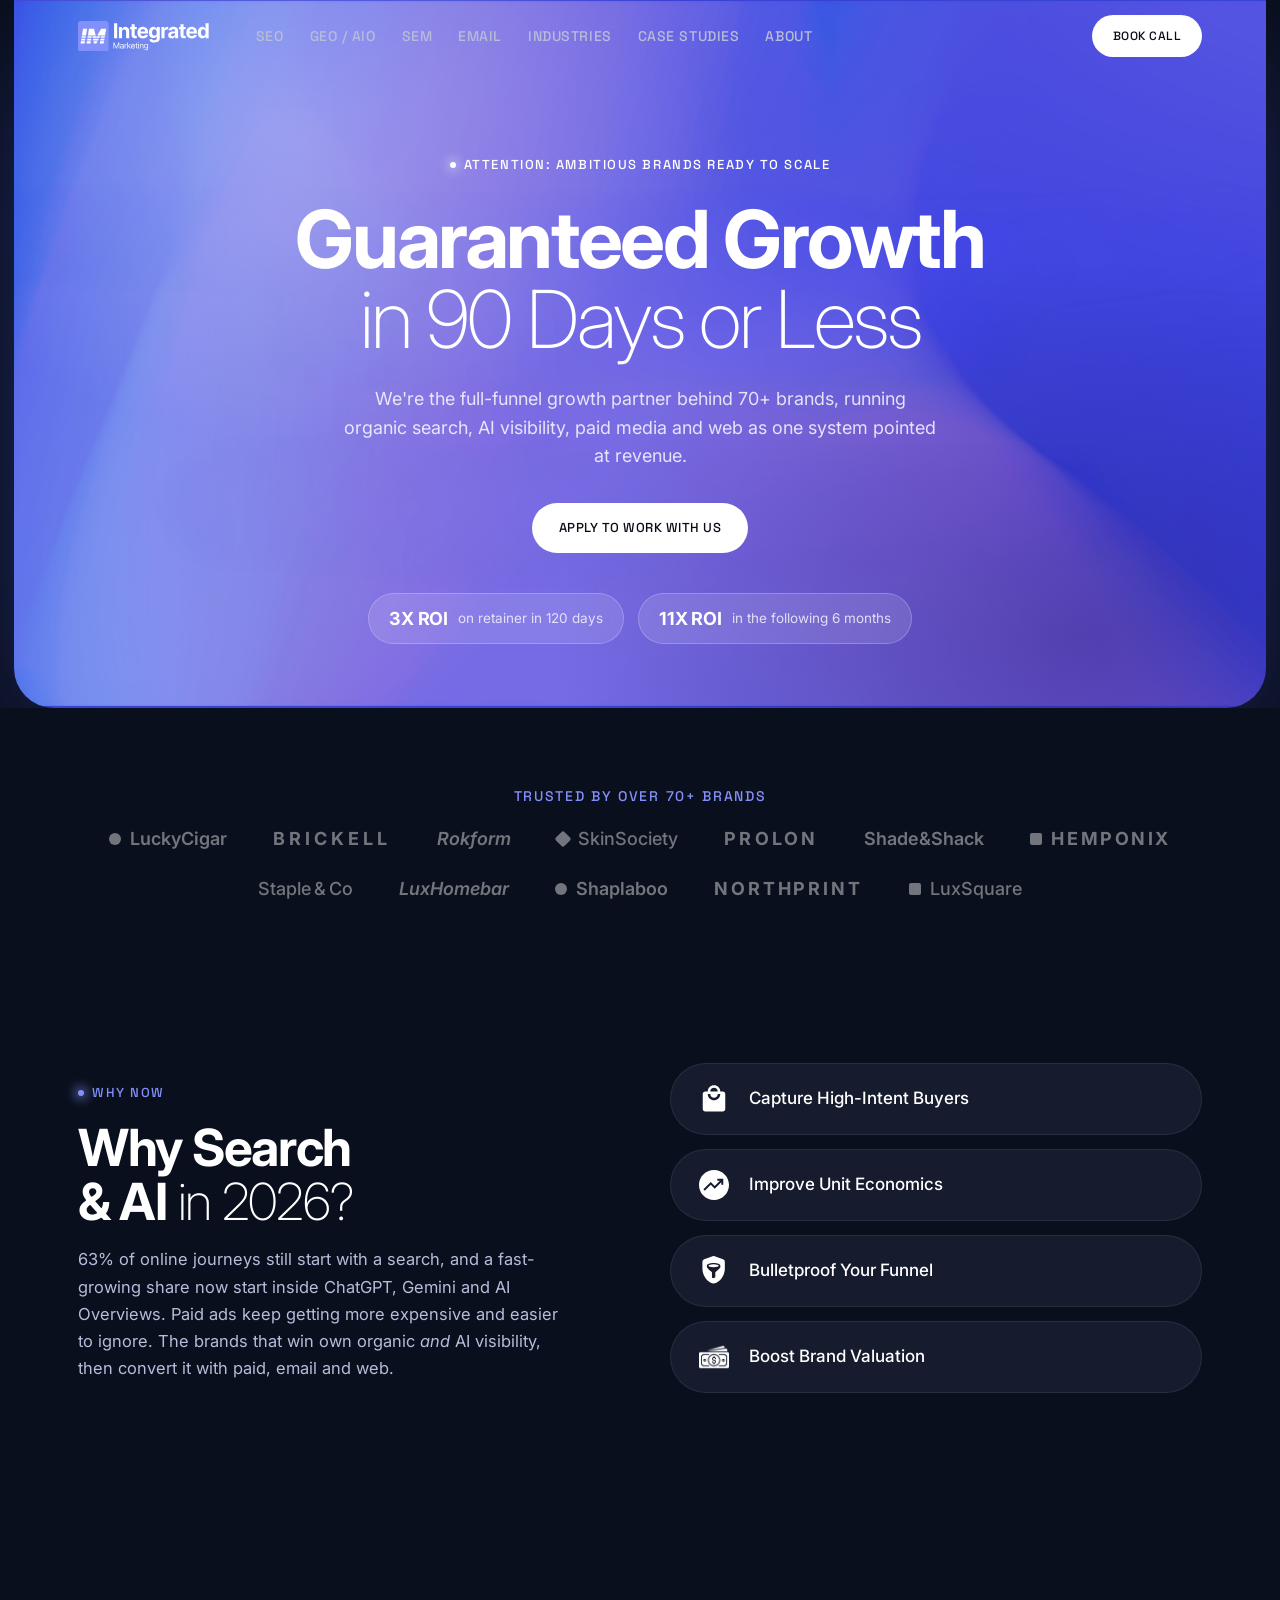
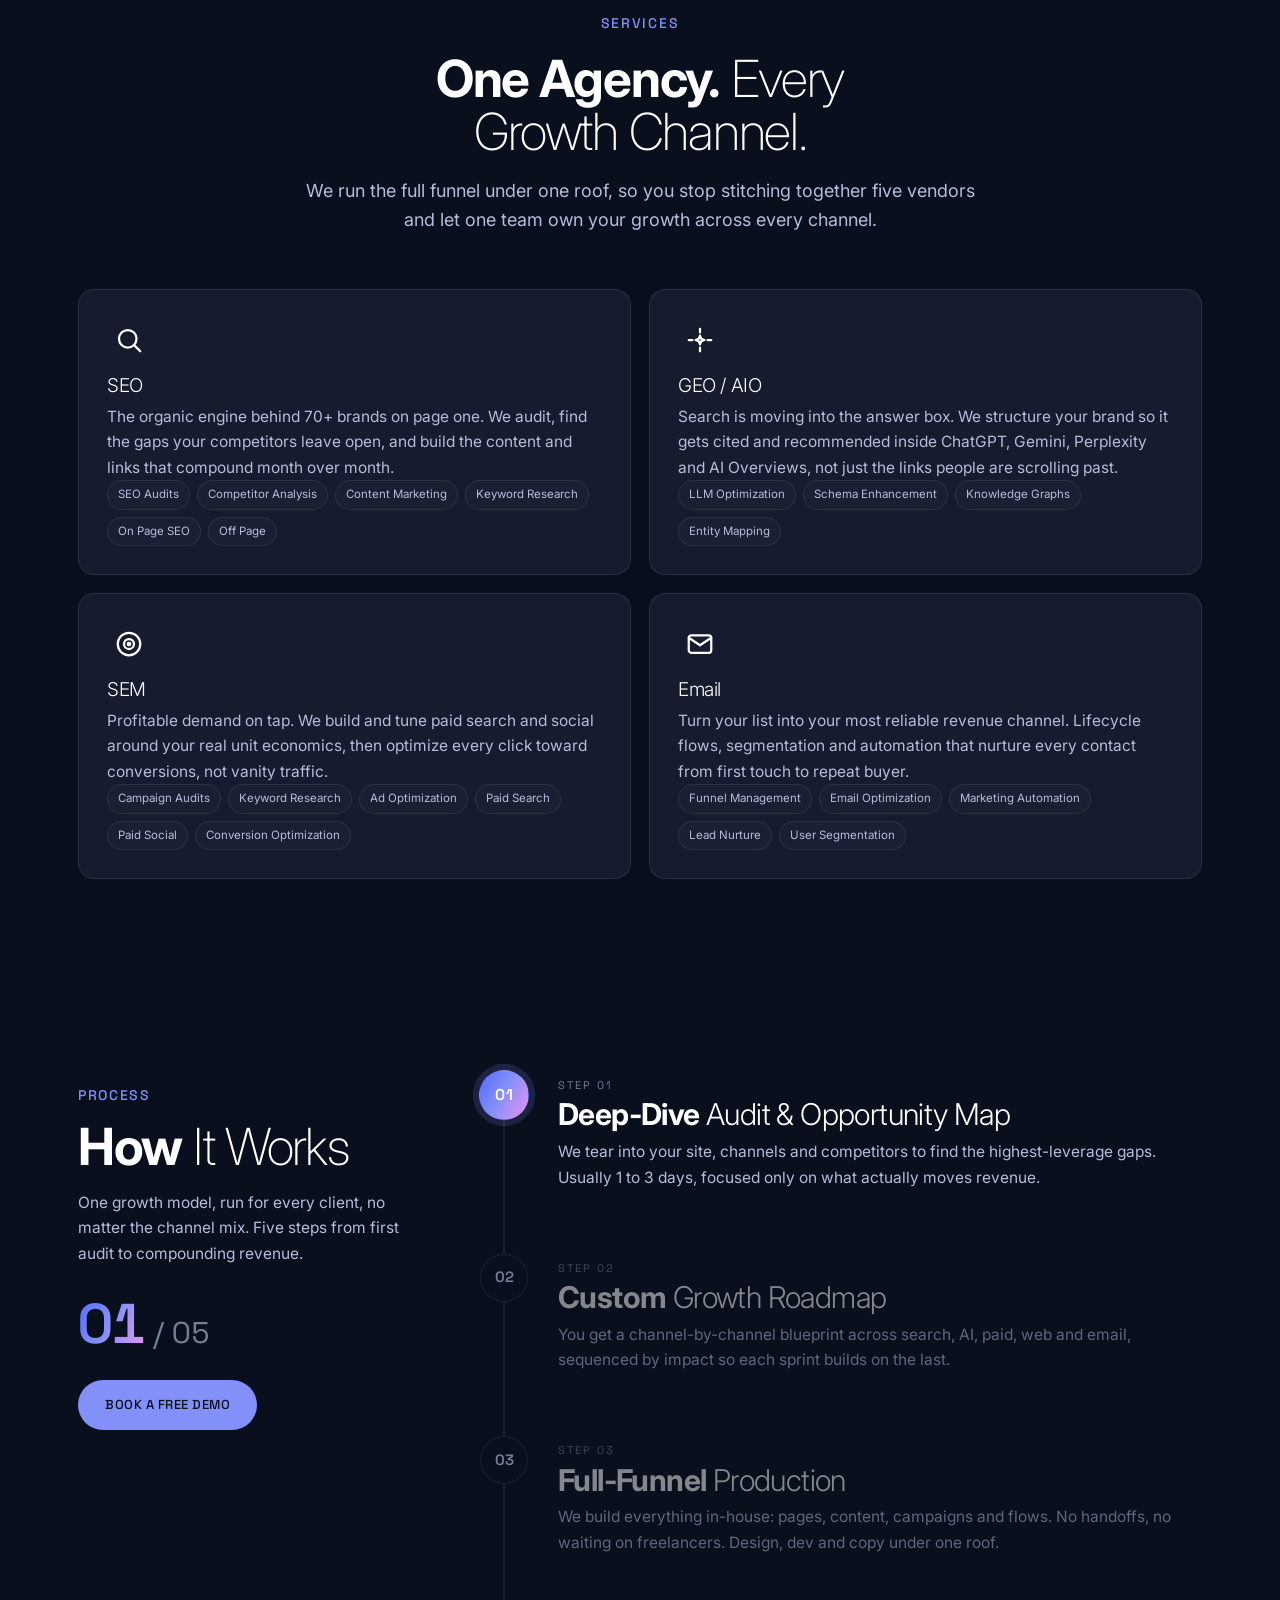
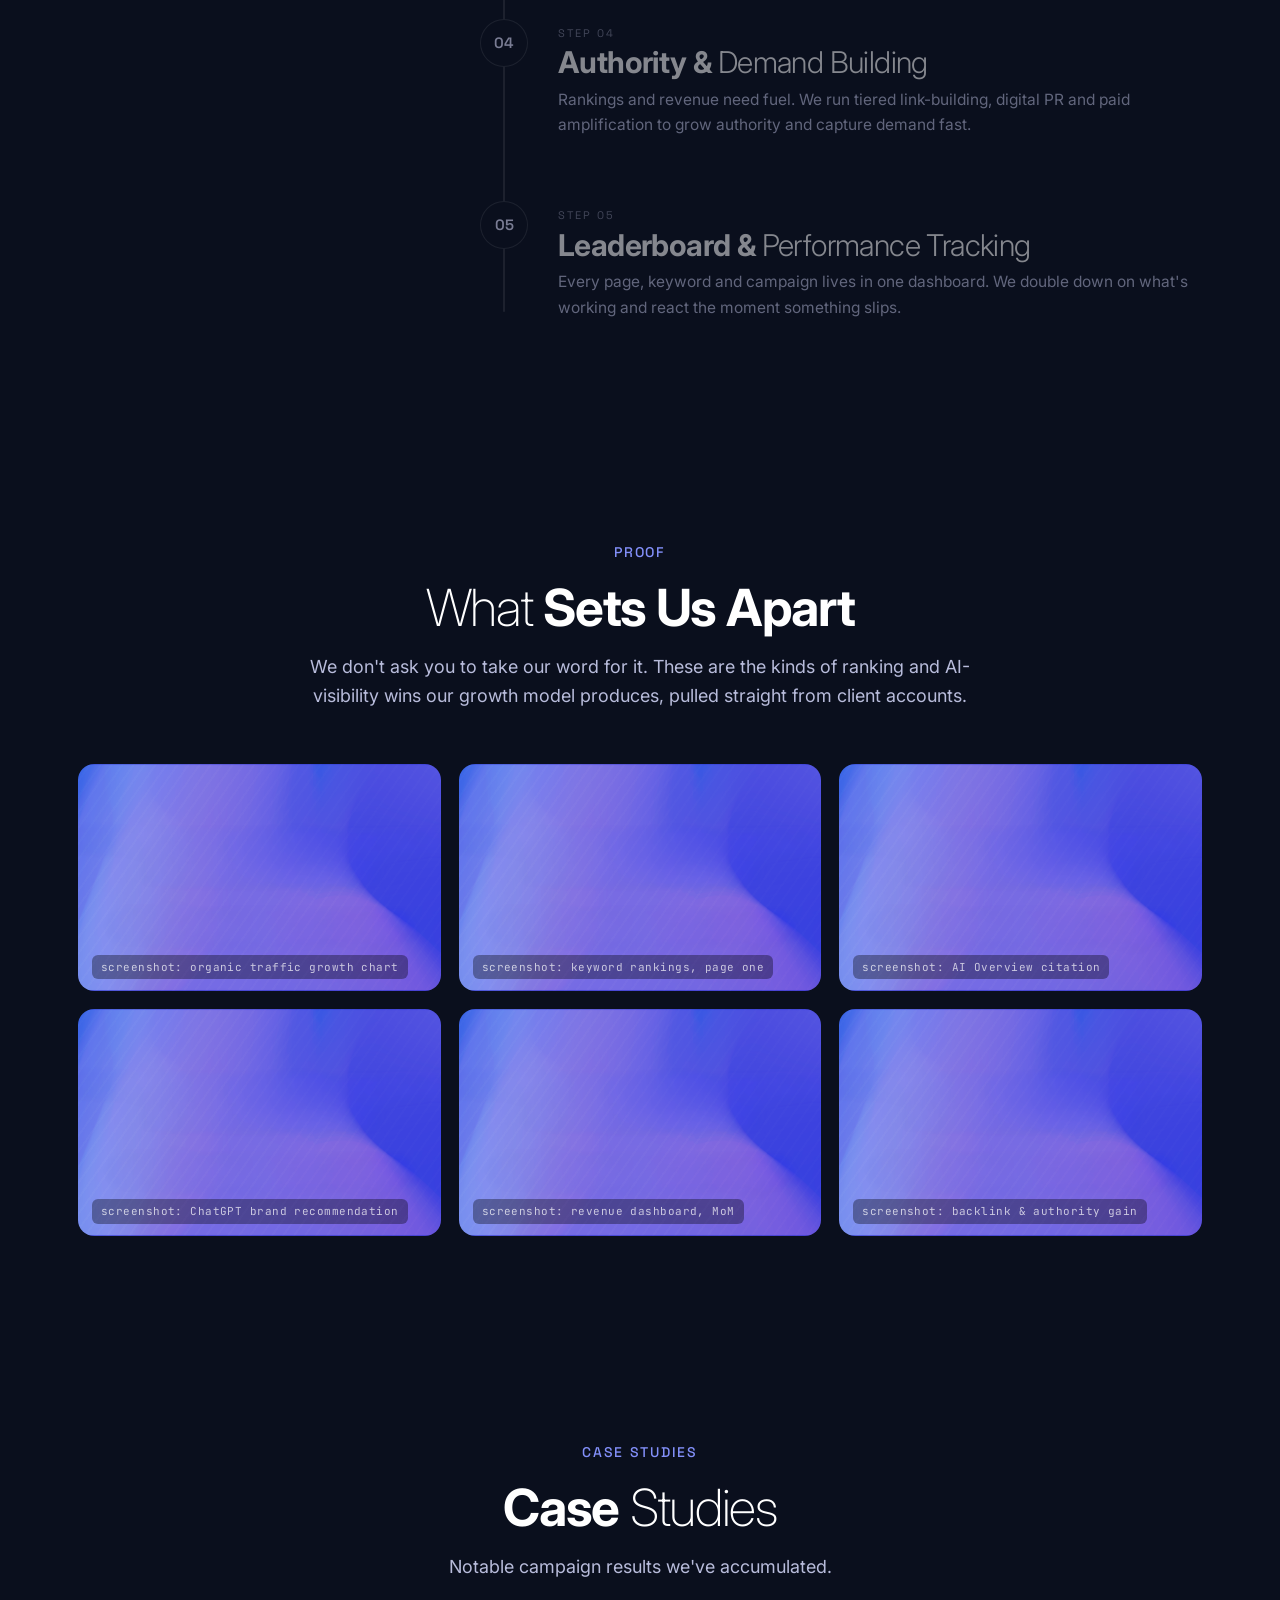
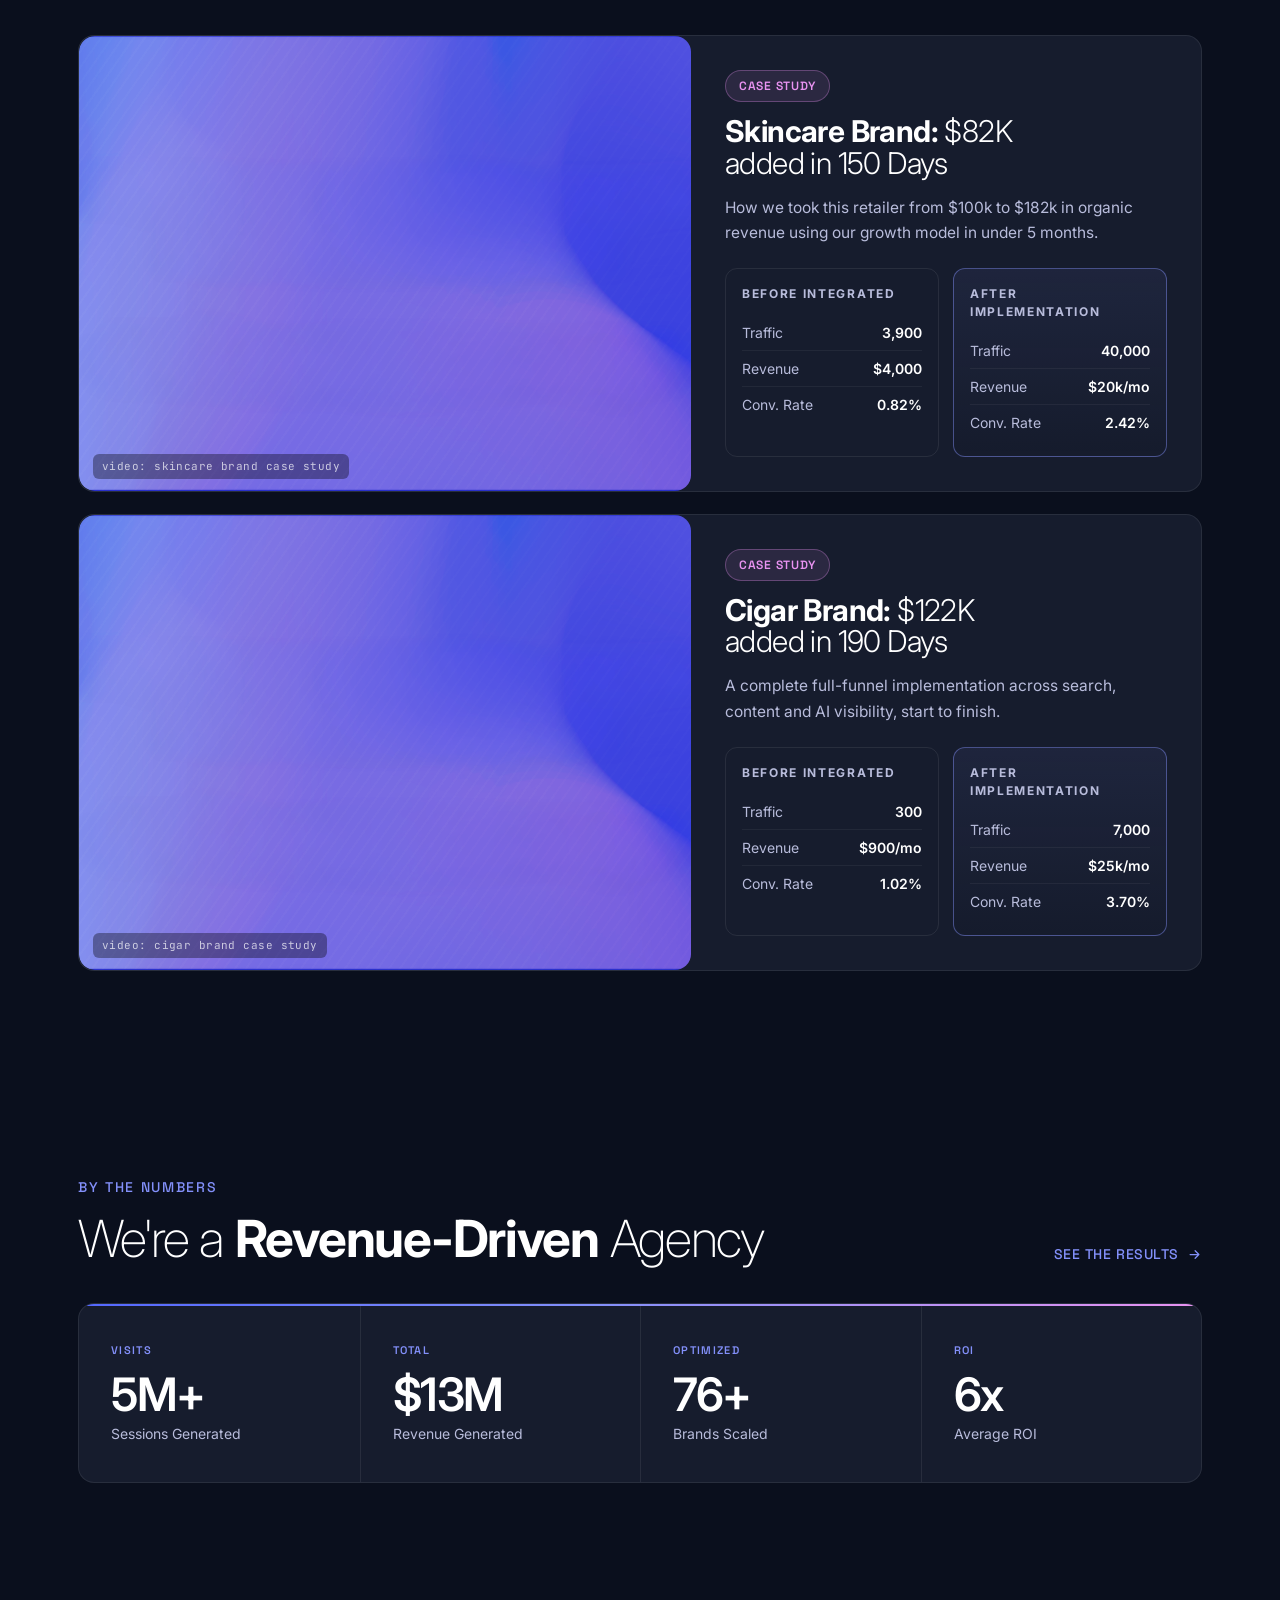
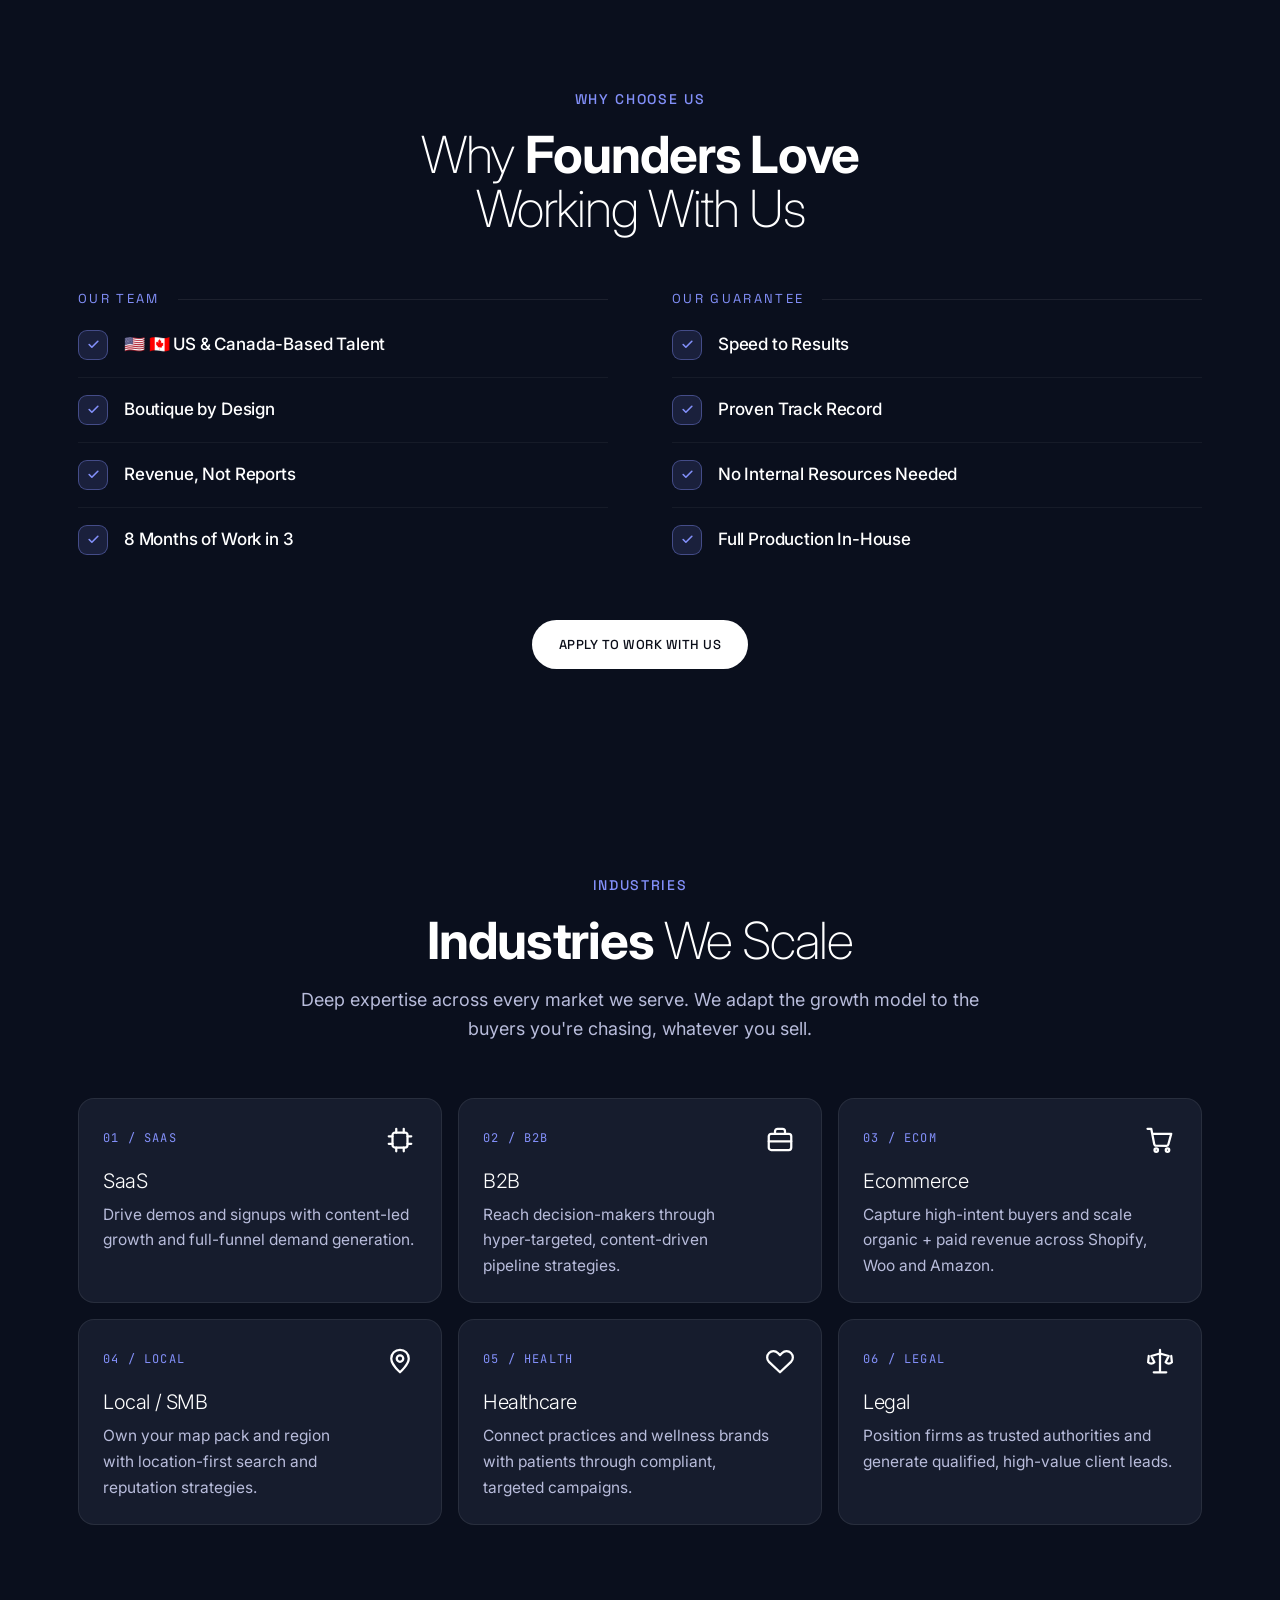
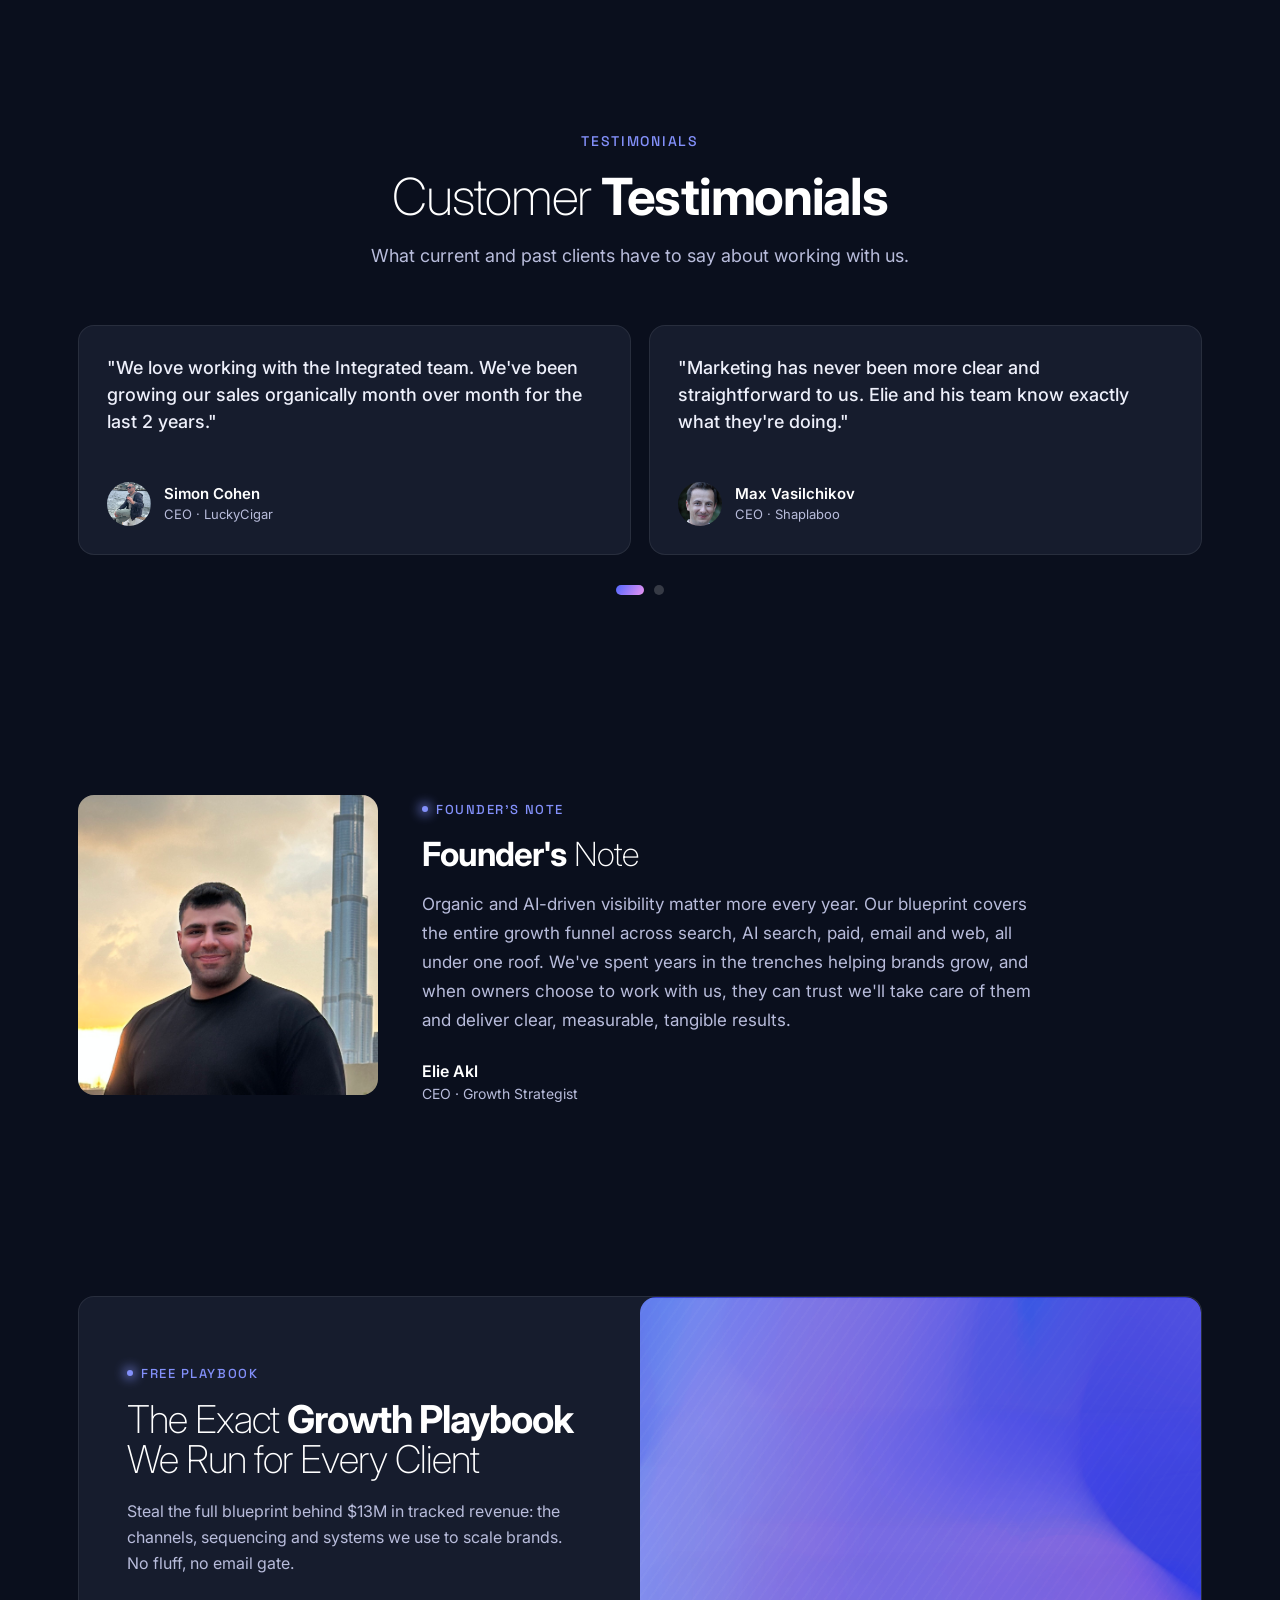
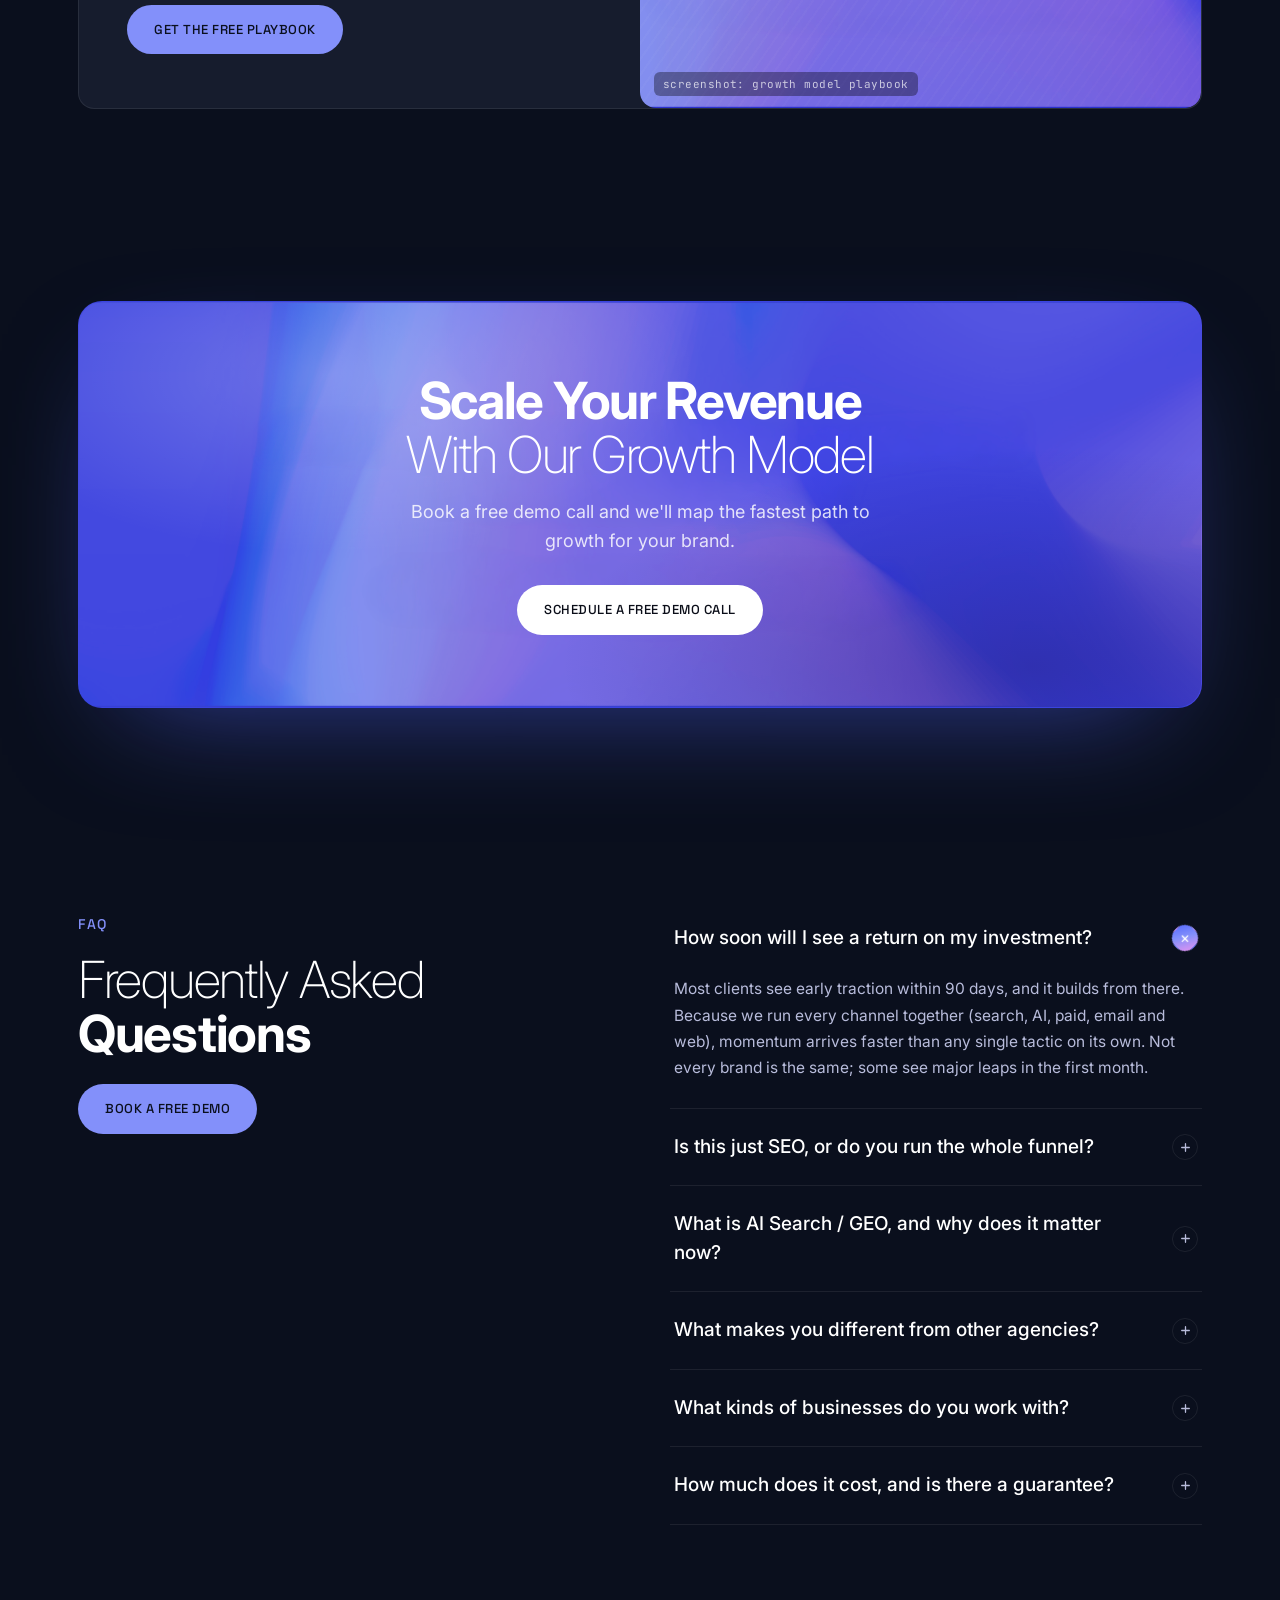
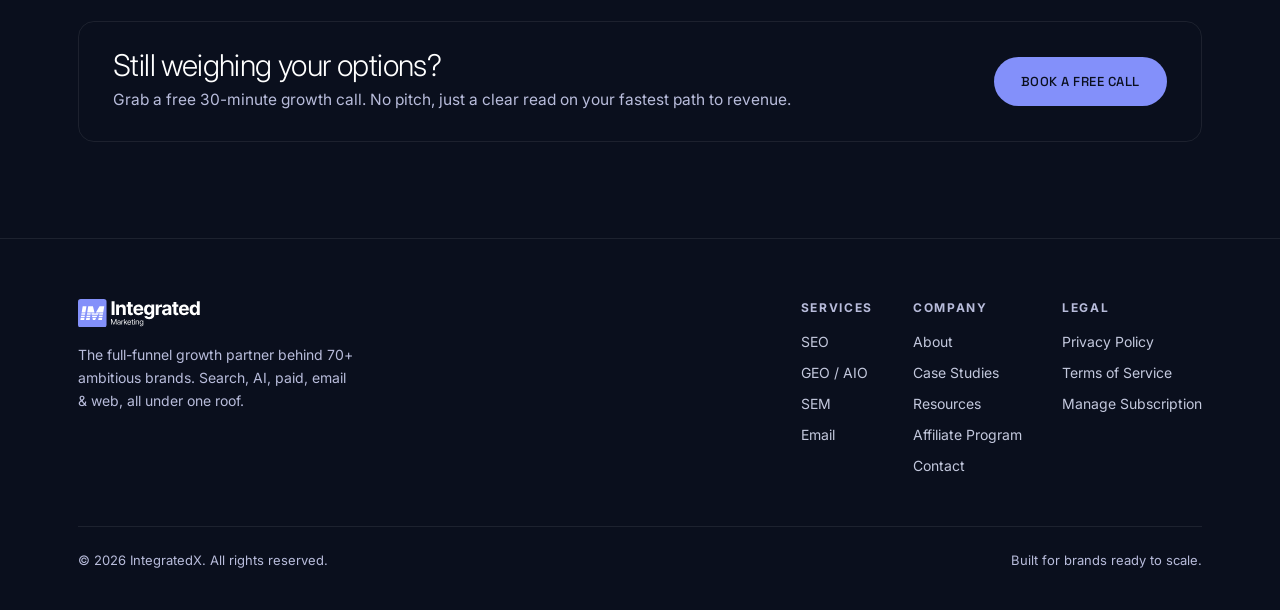
<file: index.html>
<!DOCTYPE html>
<html lang="en">
<head>
  <meta charset="UTF-8">
  <meta name="viewport" content="width=device-width, initial-scale=1">
  <title>IntegratedX | Full-Funnel Growth Agency</title>
  <meta name="description" content="The full-funnel growth partner behind 70+ brands. SEO, AI search, paid media and web as one system pointed at revenue. Guaranteed results in 90 days.">
  <link rel="preconnect" href="https://fonts.googleapis.com">
  <link rel="preconnect" href="https://fonts.gstatic.com" crossorigin>
  <link href="https://fonts.googleapis.com/css2?family=Inter:wght@200;300;400;500;600;700&family=Space+Grotesk:wght@400;500;600&family=JetBrains+Mono:wght@400;500&display=swap" rel="stylesheet">
  <link rel="stylesheet" href="styles.css">
</head>
<body>

<!-- ===== NAV ===== -->
<nav class="nav" id="site-nav">
  <div class="wrap nav-inner">
    <a class="brand" href="#top">
      <img src="assets/logo.svg" alt="IntegratedX" style="height:30px;width:auto">
    </a>
    <div class="nav-links">
      <a href="#services">SEO</a>
      <a href="#services">GEO / AIO</a>
      <a href="#services">SEM</a>
      <a href="#services">Email</a>
      <a href="#industries">Industries</a>
      <a href="#cases">Case Studies</a>
      <a href="#founder">About</a>
    </div>
    <div class="nav-cta">
      <a class="btn btn-white btn-sm" href="#cta">Book Call</a>
    </div>
  </div>
</nav>

<!-- ===== HERO ===== -->
<header class="hero" id="top">
  <div class="hero-banner">
    <div class="hero-banner-glow"></div>
    <div class="wrap center hero-content">
      <div class="eyebrow on-grad" style="justify-content:center;margin-bottom:24px">
        <span class="dot"></span>ATTENTION: AMBITIOUS BRANDS READY TO SCALE
      </div>
      <h1 class="h-display" style="max-width:880px;margin:0 auto 26px">
        <b>Guaranteed Growth</b> in 90 Days or Less
      </h1>
      <p class="lead on-grad" style="max-width:600px;margin:0 auto 32px">
        We're the full-funnel growth partner behind 70+ brands, running organic search, AI visibility, paid media and web as one system pointed at revenue.
      </p>
      <div style="display:flex;gap:14px;justify-content:center;flex-wrap:wrap">
        <a class="btn btn-white" href="#cta">Apply To Work With Us</a>
      </div>
      <div class="roi-row">
        <div class="roi-item">
          <span class="roi-big">3X ROI</span>
          <span class="roi-small">on retainer in 120 days</span>
        </div>
        <div class="roi-item">
          <span class="roi-big">11X ROI</span>
          <span class="roi-small">in the following 6 months</span>
        </div>
      </div>
    </div>
  </div>
</header>

<!-- ===== LOGOS ===== -->
<section class="section tight">
  <div class="wrap">
    <p class="kicker">Trusted by over 70+ brands</p>
    <div class="logos">
      <div class="logo-ph" style="font-weight:600"><span class="lmark circle"></span>LuckyCigar</div>
      <div class="logo-ph" style="font-weight:700;letter-spacing:.22em">BRICKELL</div>
      <div class="logo-ph" style="font-weight:600;font-style:italic">Rokform</div>
      <div class="logo-ph" style="font-weight:500"><span class="lmark diamond"></span>SkinSociety</div>
      <div class="logo-ph" style="font-weight:700;letter-spacing:.18em">PROLON</div>
      <div class="logo-ph" style="font-weight:600">Shade&amp;Shack</div>
      <div class="logo-ph" style="font-weight:700;letter-spacing:.14em"><span class="lmark square"></span>HEMPONIX</div>
      <div class="logo-ph" style="font-weight:500">Staple&thinsp;&amp;&thinsp;Co</div>
      <div class="logo-ph" style="font-weight:600;font-style:italic">LuxHomebar</div>
      <div class="logo-ph" style="font-weight:600"><span class="lmark circle"></span>Shaplaboo</div>
      <div class="logo-ph" style="font-weight:700;letter-spacing:.16em">NORTHPRINT</div>
      <div class="logo-ph" style="font-weight:500"><span class="lmark square"></span>LuxSquare</div>
    </div>
  </div>
</section>

<!-- ===== WHY SEARCH & AI 2026 ===== -->
<section class="section">
  <div class="wrap two-col">
    <div>
      <p class="eyebrow" style="margin-bottom:18px"><span class="dot"></span>Why now</p>
      <h2 class="h2"><b>Why Search &amp; AI</b> in 2026?</h2>
      <p class="body" style="margin-top:18px;max-width:480px;font-size:16.5px">
        63% of online journeys still start with a search, and a fast-growing share now start inside ChatGPT, Gemini and AI Overviews. Paid ads keep getting more expensive and easier to ignore. The brands that win own organic <em>and</em> AI visibility, then convert it with paid, email and web.
      </p>
    </div>
    <div>
      <div class="feat-row">
        <div class="feat-ic"><img src="assets/ic-shopping.svg" alt=""></div>
        <span>Capture High-Intent Buyers</span>
      </div>
      <div class="feat-row">
        <div class="feat-ic"><img src="assets/ic-boost.svg" alt=""></div>
        <span>Improve Unit Economics</span>
      </div>
      <div class="feat-row">
        <div class="feat-ic"><img src="assets/ic-funnel.svg" alt=""></div>
        <span>Bulletproof Your Funnel</span>
      </div>
      <div class="feat-row">
        <div class="feat-ic"><img src="assets/ic-money.png" alt=""></div>
        <span>Boost Brand Valuation</span>
      </div>
    </div>
  </div>
</section>

<!-- ===== SERVICES ===== -->
<section class="section" id="services">
  <div class="wrap">
    <div class="sec-head">
      <p class="kicker">Services</p>
      <h2 class="h2"><b>One Agency.</b> Every Growth Channel.</h2>
      <p class="lead">We run the full funnel under one roof, so you stop stitching together five vendors and let one team own your growth across every channel.</p>
    </div>
    <div class="svc-grid cols-2">

      <div class="card hov svc-card">
        <div class="svc-icon">
          <svg viewBox="0 0 24 24" fill="none" stroke="currentColor" stroke-width="1.8" stroke-linecap="round" stroke-linejoin="round">
            <circle cx="11" cy="11" r="7"/><path d="m21 21-4.3-4.3"/>
          </svg>
        </div>
        <div class="svc-body">
          <h3>SEO</h3>
          <p class="body" style="margin:8px 0 0">The organic engine behind 70+ brands on page one. We audit, find the gaps your competitors leave open, and build the content and links that compound month over month.</p>
          <div class="tags">
            <span class="tag">SEO Audits</span>
            <span class="tag">Competitor Analysis</span>
            <span class="tag">Content Marketing</span>
            <span class="tag">Keyword Research</span>
            <span class="tag">On Page SEO</span>
            <span class="tag">Off Page</span>
          </div>
        </div>
      </div>

      <div class="card hov svc-card">
        <div class="svc-icon">
          <svg viewBox="0 0 24 24" fill="none" stroke="currentColor" stroke-width="1.8" stroke-linecap="round" stroke-linejoin="round">
            <path d="M12 3v3M12 18v3M3 12h3M18 12h3"/>
            <path d="M12 8.5 13 11l2.5 1-2.5 1-1 2.5-1-2.5L8.5 12 11 11z"/>
          </svg>
        </div>
        <div class="svc-body">
          <h3>GEO / AIO</h3>
          <p class="body" style="margin:8px 0 0">Search is moving into the answer box. We structure your brand so it gets cited and recommended inside ChatGPT, Gemini, Perplexity and AI Overviews, not just the links people are scrolling past.</p>
          <div class="tags">
            <span class="tag">LLM Optimization</span>
            <span class="tag">Schema Enhancement</span>
            <span class="tag">Knowledge Graphs</span>
            <span class="tag">Entity Mapping</span>
          </div>
        </div>
      </div>

      <div class="card hov svc-card">
        <div class="svc-icon">
          <svg viewBox="0 0 24 24" fill="none" stroke="currentColor" stroke-width="1.8" stroke-linecap="round" stroke-linejoin="round">
            <circle cx="12" cy="12" r="9"/><circle cx="12" cy="12" r="4"/><circle cx="12" cy="12" r="1"/>
          </svg>
        </div>
        <div class="svc-body">
          <h3>SEM</h3>
          <p class="body" style="margin:8px 0 0">Profitable demand on tap. We build and tune paid search and social around your real unit economics, then optimize every click toward conversions, not vanity traffic.</p>
          <div class="tags">
            <span class="tag">Campaign Audits</span>
            <span class="tag">Keyword Research</span>
            <span class="tag">Ad Optimization</span>
            <span class="tag">Paid Search</span>
            <span class="tag">Paid Social</span>
            <span class="tag">Conversion Optimization</span>
          </div>
        </div>
      </div>

      <div class="card hov svc-card">
        <div class="svc-icon">
          <svg viewBox="0 0 24 24" fill="none" stroke="currentColor" stroke-width="1.8" stroke-linecap="round" stroke-linejoin="round">
            <rect x="3" y="5" width="18" height="14" rx="2"/><path d="m3 7 9 6 9-6"/>
          </svg>
        </div>
        <div class="svc-body">
          <h3>Email</h3>
          <p class="body" style="margin:8px 0 0">Turn your list into your most reliable revenue channel. Lifecycle flows, segmentation and automation that nurture every contact from first touch to repeat buyer.</p>
          <div class="tags">
            <span class="tag">Funnel Management</span>
            <span class="tag">Email Optimization</span>
            <span class="tag">Marketing Automation</span>
            <span class="tag">Lead Nurture</span>
            <span class="tag">User Segmentation</span>
          </div>
        </div>
      </div>

    </div>
  </div>
</section>

<!-- ===== HOW IT WORKS ===== -->
<section class="section hiw" id="how">
  <div class="wrap hiw-layout">
    <div class="hiw-head">
      <p class="kicker" style="text-align:left;margin-bottom:14px">Process</p>
      <h2 class="h2"><b>How</b> It Works</h2>
      <p class="body" style="margin-top:16px;max-width:340px">One growth model, run for every client, no matter the channel mix. Five steps from first audit to compounding revenue.</p>
      <div class="hiw-counter">
        <span class="hiw-counter-now" id="hiw-counter-now">01</span>
        <span class="hiw-counter-sep">/</span>
        <span class="hiw-counter-tot">05</span>
      </div>
      <a class="btn btn-grad" href="#cta" style="margin-top:28px">Book a Free Demo</a>
    </div>
    <div class="hiw-timeline" id="hiw-timeline">
      <div class="hiw-rail"><div class="hiw-rail-fill" id="hiw-rail-fill"></div></div>

      <div class="hiw-step">
        <div class="hiw-node">01</div>
        <div class="hiw-step-body">
          <span class="step-tag">Step 01</span>
          <h3 class="h3"><b>Deep-Dive</b> Audit &amp; Opportunity Map</h3>
          <p class="body" style="margin-top:8px">We tear into your site, channels and competitors to find the highest-leverage gaps. Usually 1 to 3 days, focused only on what actually moves revenue.</p>
        </div>
      </div>

      <div class="hiw-step">
        <div class="hiw-node">02</div>
        <div class="hiw-step-body">
          <span class="step-tag">Step 02</span>
          <h3 class="h3"><b>Custom</b> Growth Roadmap</h3>
          <p class="body" style="margin-top:8px">You get a channel-by-channel blueprint across search, AI, paid, web and email, sequenced by impact so each sprint builds on the last.</p>
        </div>
      </div>

      <div class="hiw-step">
        <div class="hiw-node">03</div>
        <div class="hiw-step-body">
          <span class="step-tag">Step 03</span>
          <h3 class="h3"><b>Full-Funnel</b> Production</h3>
          <p class="body" style="margin-top:8px">We build everything in-house: pages, content, campaigns and flows. No handoffs, no waiting on freelancers. Design, dev and copy under one roof.</p>
        </div>
      </div>

      <div class="hiw-step">
        <div class="hiw-node">04</div>
        <div class="hiw-step-body">
          <span class="step-tag">Step 04</span>
          <h3 class="h3"><b>Authority &amp;</b> Demand Building</h3>
          <p class="body" style="margin-top:8px">Rankings and revenue need fuel. We run tiered link-building, digital PR and paid amplification to grow authority and capture demand fast.</p>
        </div>
      </div>

      <div class="hiw-step">
        <div class="hiw-node">05</div>
        <div class="hiw-step-body">
          <span class="step-tag">Step 05</span>
          <h3 class="h3"><b>Leaderboard &amp;</b> Performance Tracking</h3>
          <p class="body" style="margin-top:8px">Every page, keyword and campaign lives in one dashboard. We double down on what's working and react the moment something slips.</p>
        </div>
      </div>

    </div>
  </div>
</section>

<!-- ===== RESULTS GALLERY ===== -->
<section class="section" id="proof">
  <div class="wrap">
    <div class="sec-head">
      <p class="kicker">Proof</p>
      <h2 class="h2">What <b>Sets Us Apart</b></h2>
      <p class="lead">We don't ask you to take our word for it. These are the kinds of ranking and AI-visibility wins our growth model produces, pulled straight from client accounts.</p>
    </div>
    <div class="proof-grid">
      <div class="mesh proof-tile"><span class="ph-label">screenshot: organic traffic growth chart</span></div>
      <div class="mesh proof-tile"><span class="ph-label">screenshot: keyword rankings, page one</span></div>
      <div class="mesh proof-tile"><span class="ph-label">screenshot: AI Overview citation</span></div>
      <div class="mesh proof-tile"><span class="ph-label">screenshot: ChatGPT brand recommendation</span></div>
      <div class="mesh proof-tile"><span class="ph-label">screenshot: revenue dashboard, MoM</span></div>
      <div class="mesh proof-tile"><span class="ph-label">screenshot: backlink &amp; authority gain</span></div>
    </div>
  </div>
</section>

<!-- ===== CASE STUDIES ===== -->
<section class="section" id="cases">
  <div class="wrap">
    <div class="sec-head">
      <p class="kicker">Case Studies</p>
      <h2 class="h2"><b>Case</b> Studies</h2>
      <p class="lead">Notable campaign results we've accumulated.</p>
    </div>
    <div style="display:flex;flex-direction:column;gap:22px">

      <div class="card cs-card">
        <div class="mesh cs-media"><span class="ph-label">video: skincare brand case study</span></div>
        <div class="cs-body">
          <span class="pill ghost">Case Study</span>
          <h3 class="h3" style="margin:14px 0 8px"><b>Skincare Brand:</b> $82K added in 150 Days</h3>
          <p class="body">How we took this retailer from $100k to $182k in organic revenue using our growth model in under 5 months.</p>
          <div class="cs-compare">
            <div class="cs-col">
              <h5>Before Integrated</h5>
              <div class="cs-stat"><span class="muted">Traffic</span><b>3,900</b></div>
              <div class="cs-stat"><span class="muted">Revenue</span><b>$4,000</b></div>
              <div class="cs-stat"><span class="muted">Conv. Rate</span><b>0.82%</b></div>
            </div>
            <div class="cs-col after">
              <h5>After Implementation</h5>
              <div class="cs-stat"><span class="muted">Traffic</span><b>40,000</b></div>
              <div class="cs-stat"><span class="muted">Revenue</span><b>$20k/mo</b></div>
              <div class="cs-stat"><span class="muted">Conv. Rate</span><b>2.42%</b></div>
            </div>
          </div>
        </div>
      </div>

      <div class="card cs-card">
        <div class="mesh cs-media"><span class="ph-label">video: cigar brand case study</span></div>
        <div class="cs-body">
          <span class="pill ghost">Case Study</span>
          <h3 class="h3" style="margin:14px 0 8px"><b>Cigar Brand:</b> $122K added in 190 Days</h3>
          <p class="body">A complete full-funnel implementation across search, content and AI visibility, start to finish.</p>
          <div class="cs-compare">
            <div class="cs-col">
              <h5>Before Integrated</h5>
              <div class="cs-stat"><span class="muted">Traffic</span><b>300</b></div>
              <div class="cs-stat"><span class="muted">Revenue</span><b>$900/mo</b></div>
              <div class="cs-stat"><span class="muted">Conv. Rate</span><b>1.02%</b></div>
            </div>
            <div class="cs-col after">
              <h5>After Implementation</h5>
              <div class="cs-stat"><span class="muted">Traffic</span><b>7,000</b></div>
              <div class="cs-stat"><span class="muted">Revenue</span><b>$25k/mo</b></div>
              <div class="cs-stat"><span class="muted">Conv. Rate</span><b>3.70%</b></div>
            </div>
          </div>
        </div>
      </div>

    </div>
  </div>
</section>

<!-- ===== STATS ===== -->
<section class="section stats-sec">
  <div class="wrap">
    <div class="stats-head">
      <div>
        <p class="kicker" style="text-align:left;margin-bottom:14px">By the numbers</p>
        <h2 class="h2">We're a <b>Revenue-Driven</b> Agency</h2>
      </div>
      <a class="stats-link" href="#cases">
        See the results
        <svg width="15" height="15" viewBox="0 0 24 24" fill="none" stroke="currentColor" stroke-width="2" stroke-linecap="round" stroke-linejoin="round"><path d="M5 12h14M13 6l6 6-6 6"/></svg>
      </a>
    </div>
    <div class="stat-band">
      <div class="stat-cell">
        <span class="stat-tag">Visits</span>
        <div class="num">5M+</div>
        <div class="lbl">Sessions Generated</div>
      </div>
      <div class="stat-cell">
        <span class="stat-tag">Total</span>
        <div class="num">$13M</div>
        <div class="lbl">Revenue Generated</div>
      </div>
      <div class="stat-cell">
        <span class="stat-tag">Optimized</span>
        <div class="num">76+</div>
        <div class="lbl">Brands Scaled</div>
      </div>
      <div class="stat-cell">
        <span class="stat-tag">ROI</span>
        <div class="num">6x</div>
        <div class="lbl">Average ROI</div>
      </div>
    </div>
  </div>
</section>

<!-- ===== WHY FOUNDERS LOVE US ===== -->
<section class="section">
  <div class="wrap">
    <div class="sec-head">
      <p class="kicker">Why choose us</p>
      <h2 class="h2">Why <b>Founders Love</b> Working With Us</h2>
    </div>
    <div class="love-checklist">
      <div class="love-col">
        <div class="love-colhead">
          <span class="love-label">Our Team</span>
          <span class="love-line"></span>
        </div>
        <ul class="love-ul">
          <li>
            <span class="love-check">
              <svg width="13" height="13" viewBox="0 0 24 24" fill="none" stroke="currentColor" stroke-width="3" stroke-linecap="round" stroke-linejoin="round"><path d="M20 6 9 17l-5-5"/></svg>
            </span>
            <span><b>&#127482;&#127480; &#127464;&#127462; US &amp; Canada-Based Talent</b></span>
          </li>
          <li>
            <span class="love-check">
              <svg width="13" height="13" viewBox="0 0 24 24" fill="none" stroke="currentColor" stroke-width="3" stroke-linecap="round" stroke-linejoin="round"><path d="M20 6 9 17l-5-5"/></svg>
            </span>
            <span><b>Boutique by Design</b></span>
          </li>
          <li>
            <span class="love-check">
              <svg width="13" height="13" viewBox="0 0 24 24" fill="none" stroke="currentColor" stroke-width="3" stroke-linecap="round" stroke-linejoin="round"><path d="M20 6 9 17l-5-5"/></svg>
            </span>
            <span><b>Revenue, Not Reports</b></span>
          </li>
          <li>
            <span class="love-check">
              <svg width="13" height="13" viewBox="0 0 24 24" fill="none" stroke="currentColor" stroke-width="3" stroke-linecap="round" stroke-linejoin="round"><path d="M20 6 9 17l-5-5"/></svg>
            </span>
            <span><b>8 Months of Work in 3</b></span>
          </li>
        </ul>
      </div>
      <div class="love-col">
        <div class="love-colhead">
          <span class="love-label">Our Guarantee</span>
          <span class="love-line"></span>
        </div>
        <ul class="love-ul">
          <li>
            <span class="love-check">
              <svg width="13" height="13" viewBox="0 0 24 24" fill="none" stroke="currentColor" stroke-width="3" stroke-linecap="round" stroke-linejoin="round"><path d="M20 6 9 17l-5-5"/></svg>
            </span>
            <span><b>Speed to Results</b></span>
          </li>
          <li>
            <span class="love-check">
              <svg width="13" height="13" viewBox="0 0 24 24" fill="none" stroke="currentColor" stroke-width="3" stroke-linecap="round" stroke-linejoin="round"><path d="M20 6 9 17l-5-5"/></svg>
            </span>
            <span><b>Proven Track Record</b></span>
          </li>
          <li>
            <span class="love-check">
              <svg width="13" height="13" viewBox="0 0 24 24" fill="none" stroke="currentColor" stroke-width="3" stroke-linecap="round" stroke-linejoin="round"><path d="M20 6 9 17l-5-5"/></svg>
            </span>
            <span><b>No Internal Resources Needed</b></span>
          </li>
          <li>
            <span class="love-check">
              <svg width="13" height="13" viewBox="0 0 24 24" fill="none" stroke="currentColor" stroke-width="3" stroke-linecap="round" stroke-linejoin="round"><path d="M20 6 9 17l-5-5"/></svg>
            </span>
            <span><b>Full Production In-House</b></span>
          </li>
        </ul>
      </div>
    </div>
    <div class="center" style="margin-top:48px">
      <a class="btn btn-white" href="#cta">Apply To Work With Us</a>
    </div>
  </div>
</section>

<!-- ===== INDUSTRIES ===== -->
<section class="section" id="industries">
  <div class="wrap">
    <div class="sec-head">
      <p class="kicker">Industries</p>
      <h2 class="h2"><b>Industries</b> We Scale</h2>
      <p class="lead">Deep expertise across every market we serve. We adapt the growth model to the buyers you're chasing, whatever you sell.</p>
    </div>
    <div class="ind-grid">

      <div class="card hov ind-card">
        <div class="ind-top">
          <span class="ind-ic">01 / SAAS</span>
          <span class="ind-glyph">
            <svg viewBox="0 0 24 24" fill="none" stroke="currentColor" stroke-width="1.8" stroke-linecap="round" stroke-linejoin="round">
              <rect x="6" y="6" width="12" height="12" rx="2"/>
              <path d="M9 3v3M15 3v3M9 18v3M15 18v3M3 9h3M3 15h3M18 9h3M18 15h3"/>
            </svg>
          </span>
        </div>
        <h3>SaaS</h3>
        <p class="body">Drive demos and signups with content-led growth and full-funnel demand generation.</p>
      </div>

      <div class="card hov ind-card">
        <div class="ind-top">
          <span class="ind-ic">02 / B2B</span>
          <span class="ind-glyph">
            <svg viewBox="0 0 24 24" fill="none" stroke="currentColor" stroke-width="1.8" stroke-linecap="round" stroke-linejoin="round">
              <rect x="3" y="7" width="18" height="13" rx="2"/>
              <path d="M8 7V5a2 2 0 0 1 2-2h4a2 2 0 0 1 2 2v2M3 13h18"/>
            </svg>
          </span>
        </div>
        <h3>B2B</h3>
        <p class="body">Reach decision-makers through hyper-targeted, content-driven pipeline strategies.</p>
      </div>

      <div class="card hov ind-card">
        <div class="ind-top">
          <span class="ind-ic">03 / ECOM</span>
          <span class="ind-glyph">
            <svg viewBox="0 0 24 24" fill="none" stroke="currentColor" stroke-width="1.8" stroke-linecap="round" stroke-linejoin="round">
              <circle cx="9" cy="20" r="1.4"/><circle cx="18" cy="20" r="1.4"/>
              <path d="M2 3h3l2.4 12.4a1.5 1.5 0 0 0 1.5 1.2h8.3a1.5 1.5 0 0 0 1.5-1.2L21 7H6"/>
            </svg>
          </span>
        </div>
        <h3>Ecommerce</h3>
        <p class="body">Capture high-intent buyers and scale organic + paid revenue across Shopify, Woo and Amazon.</p>
      </div>

      <div class="card hov ind-card">
        <div class="ind-top">
          <span class="ind-ic">04 / LOCAL</span>
          <span class="ind-glyph">
            <svg viewBox="0 0 24 24" fill="none" stroke="currentColor" stroke-width="1.8" stroke-linecap="round" stroke-linejoin="round">
              <path d="M12 21s7-6.2 7-11a7 7 0 1 0-14 0c0 4.8 7 11 7 11z"/>
              <circle cx="12" cy="10" r="2.6"/>
            </svg>
          </span>
        </div>
        <h3>Local / SMB</h3>
        <p class="body">Own your map pack and region with location-first search and reputation strategies.</p>
      </div>

      <div class="card hov ind-card">
        <div class="ind-top">
          <span class="ind-ic">05 / HEALTH</span>
          <span class="ind-glyph">
            <svg viewBox="0 0 24 24" fill="none" stroke="currentColor" stroke-width="1.8" stroke-linecap="round" stroke-linejoin="round">
              <path d="M20.8 5.6a5 5 0 0 0-7.1 0L12 7.3l-1.7-1.7a5 5 0 1 0-7.1 7.1L12 21l8.8-8.3a5 5 0 0 0 0-7.1z"/>
            </svg>
          </span>
        </div>
        <h3>Healthcare</h3>
        <p class="body">Connect practices and wellness brands with patients through compliant, targeted campaigns.</p>
      </div>

      <div class="card hov ind-card">
        <div class="ind-top">
          <span class="ind-ic">06 / LEGAL</span>
          <span class="ind-glyph">
            <svg viewBox="0 0 24 24" fill="none" stroke="currentColor" stroke-width="1.8" stroke-linecap="round" stroke-linejoin="round">
              <path d="M12 3v18M7 21h10M12 6l7 2-2.5 5a3.5 3.5 0 0 0 5 0L21 8M12 6 5 8l2.5 5a3.5 3.5 0 0 1-5 0L3 8"/>
            </svg>
          </span>
        </div>
        <h3>Legal</h3>
        <p class="body">Position firms as trusted authorities and generate qualified, high-value client leads.</p>
      </div>

    </div>
  </div>
</section>

<!-- ===== TESTIMONIALS ===== -->
<section class="section">
  <div class="wrap">
    <div class="sec-head">
      <p class="kicker">Testimonials</p>
      <h2 class="h2">Customer <b>Testimonials</b></h2>
      <p class="lead">What current and past clients have to say about working with us.</p>
    </div>

    <div class="svc-grid cols-2 testimonials-page">
      <div class="card tcard">
        <q>"We love working with the Integrated team. We've been growing our sales organically month over month for the last 2 years."</q>
        <div class="tperson">
          <div class="tavatar" style="background-image:url('assets/avatar-simon.png');background-size:cover;background-position:center"></div>
          <div><div class="nm">Simon Cohen</div><div class="rl">CEO &middot; LuckyCigar</div></div>
        </div>
      </div>
      <div class="card tcard">
        <q>"Marketing has never been more clear and straightforward to us. Elie and his team know exactly what they're doing."</q>
        <div class="tperson">
          <div class="tavatar" style="background-image:url('assets/avatar-max.png');background-size:cover;background-position:center"></div>
          <div><div class="nm">Max Vasilchikov</div><div class="rl">CEO &middot; Shaplaboo</div></div>
        </div>
      </div>
    </div>

    <div class="svc-grid cols-2 testimonials-page">
      <div class="card tcard">
        <q>"Elie added $85,000 USD to our bottom-line revenue in under 6 months. A no-brainer investment."</q>
        <div class="tperson">
          <div class="tavatar" style="background-image:url('assets/avatar-charles.png');background-size:cover;background-position:center"></div>
          <div><div class="nm">Charles Akl</div><div class="rl">COO &middot; SkinSociety</div></div>
        </div>
      </div>
      <div class="card tcard">
        <q>"We ranked for our most important keywords in under 3 months and generated over $50K from a single SKU."</q>
        <div class="tperson">
          <div class="tavatar" style="background-image:url('assets/avatar-jordan.png');background-size:cover;background-position:center"></div>
          <div><div class="nm">Jordan Dominguez</div><div class="rl">CEO &middot; Luxury Homebar</div></div>
        </div>
      </div>
    </div>

    <div style="display:flex;gap:10px;justify-content:center;margin-top:30px">
      <button class="testimonials-dot" aria-label="page 1"></button>
      <button class="testimonials-dot" aria-label="page 2"></button>
    </div>
  </div>
</section>

<!-- ===== FOUNDER ===== -->
<section class="section" id="founder">
  <div class="wrap founder">
    <div class="founder-img" style="background:#1a2240 url('assets/founder.jpg') center 35%/cover"></div>
    <div>
      <p class="eyebrow" style="margin-bottom:18px"><span class="dot"></span>Founder's note</p>
      <h2 class="h2" style="font-size:clamp(24px,2.6vw,34px);margin-bottom:18px"><b>Founder's</b> Note</h2>
      <p class="body" style="font-size:17px;line-height:1.7;max-width:620px">
        Organic and AI-driven visibility matter more every year. Our blueprint covers the entire growth funnel across search, AI search, paid, email and web, all under one roof. We've spent years in the trenches helping brands grow, and when owners choose to work with us, they can trust we'll take care of them and deliver clear, measurable, tangible results.
      </p>
      <div style="margin-top:24px">
        <div style="font-weight:600;font-size:16px">Elie Akl</div>
        <div class="muted" style="font-size:14px">CEO &middot; Growth Strategist</div>
      </div>
    </div>
  </div>
</section>

<!-- ===== PLAYBOOK ===== -->
<section class="section">
  <div class="wrap">
    <div class="card" style="padding:0;overflow:hidden">
      <div class="playbook-inner" style="display:grid;grid-template-columns:1fr 1fr;gap:0">
        <div style="padding:54px 48px;display:flex;flex-direction:column;justify-content:center">
          <p class="eyebrow" style="margin-bottom:16px"><span class="dot"></span>Free Playbook</p>
          <h2 class="h2" style="font-size:clamp(26px,3vw,40px)">The Exact <b>Growth Playbook</b> We Run for Every Client</h2>
          <p class="body" style="margin:18px 0 28px;font-size:16px;max-width:440px">Steal the full blueprint behind $13M in tracked revenue: the channels, sequencing and systems we use to scale brands. No fluff, no email gate.</p>
          <a class="btn btn-grad" href="#cta" style="align-self:flex-start">Get the Free Playbook</a>
        </div>
        <div class="mesh" style="min-height:320px">
          <span class="ph-label">screenshot: growth model playbook</span>
        </div>
      </div>
    </div>
  </div>
</section>

<!-- ===== BIG CTA ===== -->
<section class="section" id="cta">
  <div class="wrap">
    <div class="bigcta grad">
      <div class="hero-banner-glow"></div>
      <div style="position:relative;z-index:2">
        <h2 class="h2" style="max-width:760px;margin:0 auto 16px"><b>Scale Your Revenue</b> With Our Growth Model</h2>
        <p class="lead on-grad" style="max-width:520px;margin:0 auto 30px">Book a free demo call and we'll map the fastest path to growth for your brand.</p>
        <a class="btn btn-white" href="https://integratedx.co">Schedule a Free Demo Call</a>
      </div>
    </div>
  </div>
</section>

<!-- ===== FAQ ===== -->
<section class="section">
  <div class="wrap two-col" style="align-items:start">
    <div style="position:sticky;top:100px">
      <p class="kicker" style="text-align:left">FAQ</p>
      <h2 class="h2">Frequently Asked <b>Questions</b></h2>
      <a class="btn btn-grad" href="#cta" style="margin-top:24px">Book a Free Demo</a>
    </div>
    <div>

      <div class="faq-item">
        <div class="faq-q">
          <span>How soon will I see a return on my investment?</span>
          <span class="ico">
            <svg width="13" height="13" viewBox="0 0 24 24" fill="none" stroke="currentColor" stroke-width="2.4" stroke-linecap="round"><path d="M12 5v14M5 12h14"/></svg>
          </span>
        </div>
        <div class="faq-a"><p>Most clients see early traction within 90 days, and it builds from there. Because we run every channel together (search, AI, paid, email and web), momentum arrives faster than any single tactic on its own. Not every brand is the same; some see major leaps in the first month.</p></div>
      </div>

      <div class="faq-item">
        <div class="faq-q">
          <span>Is this just SEO, or do you run the whole funnel?</span>
          <span class="ico">
            <svg width="13" height="13" viewBox="0 0 24 24" fill="none" stroke="currentColor" stroke-width="2.4" stroke-linecap="round"><path d="M12 5v14M5 12h14"/></svg>
          </span>
        </div>
        <div class="faq-a"><p>The whole funnel. One team owns SEO, AI search (GEO), paid media, email, content and web for you. That means no stitching together five vendors, and every channel reinforcing the others toward one revenue number.</p></div>
      </div>

      <div class="faq-item">
        <div class="faq-q">
          <span>What is AI Search / GEO, and why does it matter now?</span>
          <span class="ico">
            <svg width="13" height="13" viewBox="0 0 24 24" fill="none" stroke="currentColor" stroke-width="2.4" stroke-linecap="round"><path d="M12 5v14M5 12h14"/></svg>
          </span>
        </div>
        <div class="faq-a"><p>A fast-growing share of buyers now research inside ChatGPT, Gemini, Perplexity and Google's AI Overviews instead of the classic ten blue links. GEO optimizes your brand to be cited and recommended in those answers, so you stay visible as search behavior shifts, not just on the pages people are leaving behind.</p></div>
      </div>

      <div class="faq-item">
        <div class="faq-q">
          <span>What makes you different from other agencies?</span>
          <span class="ico">
            <svg width="13" height="13" viewBox="0 0 24 24" fill="none" stroke="currentColor" stroke-width="2.4" stroke-linecap="round"><path d="M12 5v14M5 12h14"/></svg>
          </span>
        </div>
        <div class="faq-a"><p>We run the entire production cycle in-house: strategy, design, development, copy, on-page, paid and link building across every major channel. That lets us move autonomously and deliver in 2 to 3 months what takes most agencies 6 to 8, with senior operators on every account rather than a junior queue.</p></div>
      </div>

      <div class="faq-item">
        <div class="faq-q">
          <span>What kinds of businesses do you work with?</span>
          <span class="ico">
            <svg width="13" height="13" viewBox="0 0 24 24" fill="none" stroke="currentColor" stroke-width="2.4" stroke-linecap="round"><path d="M12 5v14M5 12h14"/></svg>
          </span>
        </div>
        <div class="faq-a"><p>We run growth across SaaS, B2B, ecommerce, local and more. The growth model is the same; we adapt the channel mix and messaging to the buyers you're chasing, whatever you sell.</p></div>
      </div>

      <div class="faq-item">
        <div class="faq-q">
          <span>How much does it cost, and is there a guarantee?</span>
          <span class="ico">
            <svg width="13" height="13" viewBox="0 0 24 24" fill="none" stroke="currentColor" stroke-width="2.4" stroke-linecap="round"><path d="M12 5v14M5 12h14"/></svg>
          </span>
        </div>
        <div class="faq-a"><p>This is a premium service at a premium price, though you choose your own pace, so book a call to walk through pricing for your goals. And yes: we guarantee results in 120 days. If we don't hit the agreed KPIs, we keep working for free until we deliver.</p></div>
      </div>

    </div>
  </div>
</section>

<!-- ===== SMALL CTA ===== -->
<section class="section" style="padding-top:0">
  <div class="wrap">
    <div class="smallcta">
      <div>
        <h3 class="h3" style="margin:0">Still weighing your options?</h3>
        <p class="body" style="margin:6px 0 0">Grab a free 30-minute growth call. No pitch, just a clear read on your fastest path to revenue.</p>
      </div>
      <a class="btn btn-grad" href="#cta" style="flex-shrink:0">Book a Free Call</a>
    </div>
  </div>
</section>

<!-- ===== FOOTER ===== -->
<footer class="footer">
  <div class="wrap">
    <div class="foot-grid">
      <div style="max-width:280px">
        <a class="brand" href="#top">
          <img src="assets/logo.svg" alt="IntegratedX" style="height:28px;width:auto">
        </a>
        <p class="body" style="margin-top:16px;font-size:14px">The full-funnel growth partner behind 70+ ambitious brands. Search, AI, paid, email &amp; web, all under one roof.</p>
      </div>
      <div class="foot-links">
        <div class="foot-col">
          <h5>Services</h5>
          <a href="#services">SEO</a>
          <a href="#services">GEO / AIO</a>
          <a href="#services">SEM</a>
          <a href="#services">Email</a>
        </div>
        <div class="foot-col">
          <h5>Company</h5>
          <a href="#founder">About</a>
          <a href="#cases">Case Studies</a>
          <a href="#proof">Resources</a>
          <a href="#cta">Affiliate Program</a>
          <a href="#cta">Contact</a>
        </div>
        <div class="foot-col">
          <h5>Legal</h5>
          <a href="#cta">Privacy Policy</a>
          <a href="#cta">Terms of Service</a>
          <a href="#cta">Manage Subscription</a>
        </div>
      </div>
    </div>
    <div style="border-top:1px solid var(--line);margin-top:40px;padding-top:24px;display:flex;justify-content:space-between;flex-wrap:wrap;gap:12px">
      <span class="muted" style="font-size:13px">&copy; 2026 IntegratedX. All rights reserved.</span>
      <span class="muted" style="font-size:13px">Built for brands ready to scale.</span>
    </div>
  </div>
</footer>

<script src="main.js"></script>
</body>
</html>
</file>
<file: styles.css>
/* ===== IntegratedX: dark/blue system ===== */
:root {
  --bg: #0a0f1d;
  --bg-soft: #0c1222;
  --card: #161c2d;
  --card-2: #1b2236;
  --line: rgba(255,255,255,.08);
  --line-soft: rgba(255,255,255,.05);
  --text: #ffffff;
  --muted: #b8bcdb;
  --muted-2: #7a7d94;
  --accent: #8390fa;
  --accent-2: #a98cf7;
  --accent-3: #e993f1;
  --pink: #e993f1;
  --grad: linear-gradient(120deg,#5468ff 0%,#8390fa 46%,#e993f1 100%);
  --grad-soft: linear-gradient(120deg,#8390fa22,#e993f122);
  --radius: 16px;
  --radius-sm: 12px;
  --maxw: 1180px;
}

*, *::before, *::after { box-sizing: border-box; }
html, body { margin: 0; padding: 0; }
body {
  background: var(--bg);
  color: var(--text);
  font-family: "Inter", system-ui, sans-serif;
  font-weight: 400;
  line-height: 1.5;
  -webkit-font-smoothing: antialiased;
  overflow-x: hidden;
}
a { color: inherit; text-decoration: none; }
img { display: block; max-width: 100%; }

.wrap { max-width: var(--maxw); margin: 0 auto; padding: 0 28px; }
.section { padding: 96px 0; position: relative; }
.section.tight { padding: 64px 0; }

/* ---- type ---- */
h1, h2, h3, h4 { margin: 0; font-family: "Inter", sans-serif; font-weight: 300; letter-spacing: -.02em; line-height: 1.05; text-wrap: balance; }
.h-display { font-size: clamp(40px,6.4vw,80px); font-weight: 200; letter-spacing: -.03em; line-height: 1.0; text-wrap: balance; }
.h-display b, .h2 b, .h3 b { font-weight: 700; }
.h2 { font-size: clamp(30px,4vw,52px); font-weight: 200; letter-spacing: -.025em; }
.h3 { font-size: clamp(22px,2.4vw,30px); font-weight: 300; }
.lead { font-size: 18px; color: var(--muted); line-height: 1.6; text-wrap: pretty; }
.muted { color: var(--muted); }
.body { color: var(--muted); font-size: 15.5px; line-height: 1.65; text-wrap: pretty; }
.center { text-align: center; }

/* ---- eyebrow / section label ---- */
.eyebrow {
  display: inline-flex; align-items: center; gap: 8px;
  font-family: "Space Grotesk", sans-serif;
  font-size: 13px; font-weight: 500; letter-spacing: .12em; text-transform: uppercase;
  color: var(--accent);
}
.eyebrow .dot { width: 6px; height: 6px; border-radius: 50%; background: var(--accent); box-shadow: 0 0 12px 2px var(--accent); }
.kicker {
  display: block; text-align: center; font-family: "Space Grotesk", sans-serif; font-size: 14px; font-weight: 500;
  letter-spacing: .12em; text-transform: uppercase; color: var(--accent); margin-bottom: 18px;
}

/* ---- pill label ---- */
.pill {
  display: inline-flex; align-items: center; gap: 6px;
  font-family: "Space Grotesk", sans-serif;
  font-size: 12px; font-weight: 600; letter-spacing: .06em; text-transform: uppercase;
  color: #161c2d; background: linear-gradient(120deg,#aeb6ff 0%,#e9e6ff 100%); border: none;
  padding: 6px 13px; border-radius: 8px;
}
.pill.ghost { background: rgba(233,147,241,.1); color: var(--pink); border: 1px solid rgba(233,147,241,.3); border-radius: 999px; }

/* ---- buttons ---- */
.btn {
  display: inline-flex; align-items: center; justify-content: center; gap: 9px;
  font-family: "Space Grotesk", sans-serif; font-weight: 500;
  padding: 14px 26px; border-radius: 999px; cursor: pointer; border: 1px solid transparent;
  transition: transform .15s ease, background .2s ease, box-shadow .2s ease, opacity .2s;
  white-space: nowrap; text-transform: uppercase; letter-spacing: .04em; font-size: 13px;
}
.btn-white { background: #fff; color: #0a0d18; }
.btn-white:hover { transform: translateY(-2px); box-shadow: 0 10px 30px -8px rgba(255,255,255,.35); }
.btn-grad { background: var(--accent); color: #0a0f1d; }
.btn-grad:hover { transform: translateY(-2px); box-shadow: 0 12px 34px -10px rgba(131,144,250,.7); }
.btn-ghost { background: transparent; color: #fff; border-color: var(--line); }
.btn-ghost:hover { background: rgba(255,255,255,.05); border-color: rgba(255,255,255,.2); }
.btn-sm { padding: 11px 20px; font-size: 12px; }

/* ---- card ---- */
.card {
  background: var(--card);
  border: 1px solid var(--line);
  border-radius: var(--radius);
  padding: 28px;
  position: relative;
}
.card.hov { transition: border-color .25s ease, transform .25s ease, background .25s ease; }
.card.hov:hover { border-color: rgba(131,144,250,.45); transform: translateY(-3px); background: var(--card-2); }

/* ---- gradient mesh placeholder ---- */
.mesh {
  border-radius: var(--radius);
  background: #2b32d6 url('assets/gradient.png') center/cover no-repeat;
  position: relative; overflow: hidden;
}
.mesh::after {
  content: ""; position: absolute; inset: 0;
  background-image: repeating-linear-gradient(125deg,rgba(255,255,255,.05) 0 2px,transparent 2px 9px);
  mix-blend-mode: overlay; opacity: .4;
}
.ph-label {
  position: absolute; left: 14px; bottom: 12px; font-family: "JetBrains Mono", ui-monospace, monospace;
  font-size: 11px; letter-spacing: .04em; color: rgba(255,255,255,.7);
  background: rgba(0,0,0,.35); padding: 4px 9px; border-radius: 6px; backdrop-filter: blur(4px);
}

/* ---- hero ---- */
.hero { position: relative; padding: 0; overflow: hidden; }
.hero-banner {
  position: relative;
  margin: 0 14px;
  border-radius: 0 0 40px 40px;
  background: #3a44e0 url('assets/gradient.png') center/cover no-repeat;
  padding: 150px 0 64px;
  overflow: hidden;
  box-shadow: 0 40px 120px -40px rgba(83,104,255,.5);
}
.hero-banner-glow {
  position: absolute; inset: 0; pointer-events: none;
  background:
    radial-gradient(60% 80% at 22% 18%, rgba(255,255,255,.22) 0%, transparent 55%),
    radial-gradient(70% 90% at 85% 90%, rgba(40,30,120,.45) 0%, transparent 60%);
}
.hero-content { position: relative; z-index: 2; }
.eyebrow.on-grad { color: #fff; }
.eyebrow.on-grad .dot { background: #fff; box-shadow: 0 0 12px 2px rgba(255,255,255,.6); }
.lead.on-grad { color: rgba(255,255,255,.82); }
.btn-glass { background: rgba(255,255,255,.16); color: #fff; border: 1px solid rgba(255,255,255,.4); backdrop-filter: blur(6px); }
.btn-glass:hover { background: rgba(255,255,255,.26); transform: translateY(-2px); }
.roi-row { display: flex; gap: 14px; justify-content: center; flex-wrap: wrap; margin-top: 40px; }
.roi-item {
  display: flex; align-items: center; gap: 10px;
  background: rgba(255,255,255,.12); border: 1px solid rgba(255,255,255,.22);
  padding: 11px 20px; border-radius: 999px; backdrop-filter: blur(6px);
}
.roi-big { font-family: "Inter", sans-serif; font-weight: 700; font-size: 18px; color: #fff; letter-spacing: -.01em; }
.roi-small { font-size: 13.5px; color: rgba(255,255,255,.78); }

/* ---- nav ---- */
.nav {
  position: fixed; top: 0; left: 0; right: 0; z-index: 60;
  transition: background .3s ease, border-color .3s ease, backdrop-filter .3s;
  border-bottom: 1px solid transparent;
}
.nav.scrolled { background: rgba(8,10,20,.82); backdrop-filter: blur(14px); border-bottom-color: var(--line); }
.nav-inner { display: flex; align-items: center; gap: 32px; height: 72px; }
.brand { display: flex; align-items: center; gap: 9px; font-weight: 600; font-size: 18px; letter-spacing: -.02em; }
.nav-links { display: flex; align-items: center; gap: 26px; margin-left: 14px; }
.nav-links a { font-family: "Space Grotesk", sans-serif; font-size: 14px; color: var(--muted); transition: color .2s; font-weight: 500; text-transform: uppercase; letter-spacing: .04em; }
.nav-links a:hover { color: #fff; }
.nav-cta { margin-left: auto; display: flex; gap: 12px; align-items: center; }

/* ---- logo wall ---- */
.logos { display: flex; flex-wrap: wrap; gap: 22px 46px; justify-content: center; align-items: center; }
.logo-ph {
  height: 28px; display: flex; align-items: center; gap: 9px;
  font-size: 18px; color: #d6dae8; font-family: "Inter", sans-serif;
  opacity: .5; transition: opacity .25s, filter .25s; filter: grayscale(1);
}
.logo-ph:hover { opacity: .85; }
.lmark { width: 12px; height: 12px; background: currentColor; flex: none; display: inline-block; }
.lmark.circle { border-radius: 50%; }
.lmark.square { border-radius: 2px; }
.lmark.diamond { transform: rotate(45deg); border-radius: 2px; }

/* ---- proof / results gallery ---- */
.proof-grid { display: grid; grid-template-columns: repeat(3,1fr); gap: 18px; }
.proof-tile { aspect-ratio: 16/10; min-height: 0; }
@media(max-width:960px) { .proof-grid { grid-template-columns: repeat(2,1fr); } }
@media(max-width:680px) { .proof-grid { grid-template-columns: 1fr; } }

/* ---- small closing cta ---- */
.smallcta {
  display: flex; align-items: center; justify-content: space-between; gap: 28px;
  border: 1px solid var(--line); border-radius: var(--radius); padding: 28px 34px; flex-wrap: wrap;
}
@media(max-width:680px) { .smallcta { flex-direction: column; align-items: flex-start; } }

/* ---- services grid ---- */
.svc-grid { display: grid; gap: 18px; }
.svc-grid.cols-3 { grid-template-columns: repeat(3,1fr); }
.svc-grid.cols-2 { grid-template-columns: repeat(2,1fr); }
.svc-grid.list { grid-template-columns: 1fr; }
.svc-card { display: flex; flex-direction: column; gap: 14px; min-height: 210px; }
.svc-icon { width: 44px; height: 44px; display: grid; place-items: center; }
.svc-icon svg { width: 30px; height: 30px; stroke: #fff; }
.svc-card h3 { font-size: 19px; }
.svc-card .tags { display: flex; flex-wrap: wrap; gap: 7px; margin-top: auto; }
.tag { font-size: 11.5px; color: var(--muted); border: 1px solid var(--line); padding: 5px 10px; border-radius: 999px; background: rgba(255,255,255,.02); }

/* ---- how it works (scroll timeline) ---- */
.hiw-layout { display: grid; grid-template-columns: 330px 1fr; gap: 72px; align-items: start; }
.hiw-head { position: sticky; top: 120px; }
.hiw-counter { display: flex; align-items: baseline; gap: 8px; margin-top: 30px; font-family: "Space Grotesk", sans-serif; line-height: 1; }
.hiw-counter-now { font-size: 56px; font-weight: 600; letter-spacing: -.03em; background: var(--grad); -webkit-background-clip: text; background-clip: text; -webkit-text-fill-color: transparent; font-variant-numeric: tabular-nums; }
.hiw-counter-sep { font-size: 30px; color: var(--muted-2); }
.hiw-counter-tot { font-size: 30px; color: var(--muted-2); font-variant-numeric: tabular-nums; }
.step-tag { font-family: "Space Grotesk", sans-serif; font-size: 11px; letter-spacing: .18em; text-transform: uppercase; color: var(--muted-2); display: block; }

.hiw-timeline { position: relative; }
.hiw-rail { position: absolute; left: 23px; top: 24px; bottom: 24px; width: 2px; background: var(--line); border-radius: 2px; overflow: hidden; }
.hiw-rail-fill { position: absolute; left: 0; top: 0; width: 100%; background: var(--grad); border-radius: 2px; transition: height .12s linear; }
.hiw-step { position: relative; display: grid; grid-template-columns: 48px 1fr; gap: 30px; padding-bottom: 48px; }
.hiw-step:last-child { padding-bottom: 0; }
.hiw-node {
  position: relative; z-index: 2; width: 48px; height: 48px; border-radius: 50%; display: grid; place-items: center;
  font-family: "Space Grotesk", sans-serif; font-weight: 600; font-size: 15px;
  background: var(--bg); border: 1.5px solid var(--line); color: var(--muted-2);
  transition: border-color .3s, color .3s, background .3s, box-shadow .3s, transform .3s;
}
.hiw-step.active .hiw-node { border-color: transparent; background: var(--grad); color: #fff; }
.hiw-step.current .hiw-node { box-shadow: 0 0 0 6px rgba(131,144,250,.16); transform: scale(1.04); }
.hiw-step-body { padding-top: 6px; opacity: .5; transition: opacity .35s ease; }
.hiw-step.active .hiw-step-body { opacity: 1; }
.hiw-step-body h3 { margin-top: 6px; }
@media(max-width:880px) {
  .hiw-layout { grid-template-columns: 1fr; gap: 32px; }
  .hiw-head { position: static; }
  .hiw-counter { margin-top: 20px; }
  .hiw-rail { left: 17px; top: 18px; }
  .hiw-step { grid-template-columns: 36px 1fr; gap: 18px; padding-bottom: 26px; }
  .hiw-node { width: 36px; height: 36px; font-size: 13px; }
  .hiw-step-body { padding-top: 2px; opacity: 1; }
  .hiw-step-body h3 { font-size: 19px; }
  .hiw-step-body .body { font-size: 14.5px; margin-top: 6px; }
}

/* ---- stats band ---- */
.stats-head { display: flex; justify-content: space-between; align-items: flex-end; gap: 24px; margin-bottom: 38px; flex-wrap: wrap; }
.stats-link { display: inline-flex; align-items: center; gap: 8px; white-space: nowrap; font-family: "Space Grotesk", sans-serif; font-size: 14px; font-weight: 500; text-transform: uppercase; letter-spacing: .04em; color: var(--accent); transition: gap .2s, color .2s; }
.stats-link:hover { gap: 13px; color: #fff; }
.stat-band { display: grid; grid-template-columns: repeat(4,1fr); background: var(--card); border: 1px solid var(--line); border-radius: var(--radius); overflow: hidden; position: relative; }
.stat-band::before { content: ""; position: absolute; top: 0; left: 0; right: 0; height: 2px; background: var(--grad); }
.stat-cell { padding: 38px 32px; border-left: 1px solid var(--line); display: flex; flex-direction: column; gap: 4px; }
.stat-cell:first-child { border-left: none; }
.stat-cell .stat-tag { font-family: "Space Grotesk", sans-serif; font-size: 11px; font-weight: 600; letter-spacing: .12em; text-transform: uppercase; color: var(--accent); }
.stat-cell .num { font-size: clamp(34px,3.6vw,50px); font-weight: 600; letter-spacing: -.03em; line-height: 1; margin: 8px 0 2px; }
.stat-cell .lbl { color: var(--muted); font-size: 14px; }
@media(max-width:880px) {
  .stat-band { grid-template-columns: 1fr 1fr; }
  .stat-cell:nth-child(odd) { border-left: none; }
  .stat-cell:nth-child(n+3) { border-top: 1px solid var(--line); }
}
@media(max-width:460px) {
  .stat-band { grid-template-columns: 1fr; }
  .stat-cell { border-left: none; border-top: 1px solid var(--line); padding: 26px 26px; }
  .stat-cell:first-child { border-top: none; }
}

/* ---- feature list (why 2026) ---- */
.feat-row { display: flex; align-items: center; gap: 18px; padding: 18px 26px; border: 1px solid var(--line); border-radius: 999px; background: var(--card); margin-bottom: 14px; transition: .2s; }
.feat-row:hover { border-color: rgba(131,144,250,.45); background: var(--card-2); }
.feat-ic { width: 34px; height: 34px; display: grid; place-items: center; flex: none; }
.feat-ic svg { width: 26px; height: 26px; stroke: #fff; }
.feat-ic img { width: 30px; height: 30px; object-fit: contain; filter: brightness(0) invert(1); }
.feat-row span { font-weight: 500; font-size: 17px; }

/* ---- industries ---- */
.ind-grid { display: grid; grid-template-columns: repeat(3,1fr); gap: 16px; }
.ind-card { padding: 24px; display: flex; flex-direction: column; gap: 10px; min-height: 170px; }
.ind-top { display: flex; align-items: flex-start; justify-content: space-between; gap: 10px; }
.ind-card .ind-ic { font-family: "JetBrains Mono", monospace; font-size: 12px; color: var(--accent); letter-spacing: .1em; padding-top: 6px; }
.ind-glyph { width: 34px; height: 34px; display: grid; place-items: center; flex: none; }
.ind-glyph svg { width: 30px; height: 30px; stroke: #fff; }
.ind-card h3 { font-size: 20px; margin-top: 4px; }
.ind-card p { margin: 0; }

/* ---- why love us (checklist) ---- */
.love-checklist { display: grid; grid-template-columns: 1fr 1fr; gap: 34px 64px; }
.love-colhead { display: flex; align-items: center; gap: 18px; margin-bottom: 4px; }
.love-line { flex: 1; height: 1px; background: var(--line); }
.love-label { font-family: "Space Grotesk", sans-serif; font-size: 13px; letter-spacing: .18em; text-transform: uppercase; color: var(--accent); white-space: nowrap; }
.love-check { width: 30px; height: 30px; border-radius: 9px; background: rgba(131,144,250,.14); border: 1px solid rgba(131,144,250,.4); display: grid; place-items: center; color: var(--accent); flex: none; }
.love-ul { list-style: none; margin: 0; padding: 0; display: flex; flex-direction: column; }
.love-ul li { display: flex; align-items: center; gap: 16px; padding: 17px 0; border-bottom: 1px solid var(--line-soft); }
.love-ul li:last-child { border-bottom: none; }
.love-ul li b { font-weight: 500; font-size: 17px; letter-spacing: -.01em; }
@media(max-width:880px) { .love-checklist { grid-template-columns: 1fr; gap: 26px; } }

/* ---- testimonials ---- */
.tcard { display: flex; flex-direction: column; gap: 22px; min-height: 230px; }
.tcard q { font-size: 18px; line-height: 1.5; font-weight: 500; color: #eef0fb; quotes: none; }
.tcard q::before { content: ""; }
.tperson { display: flex; align-items: center; gap: 13px; margin-top: auto; }
.tavatar { width: 44px; height: 44px; border-radius: 50%; background: var(--grad); flex: none; display: grid; place-items: center; font-weight: 700; color: #fff; font-size: 16px; }
.tperson .nm { font-weight: 600; font-size: 15px; }
.tperson .rl { font-size: 13px; color: var(--muted); }

/* testimonials dots */
.testimonials-dot {
  height: 10px; width: 10px; border-radius: 999px; border: none; cursor: pointer;
  background: rgba(255,255,255,.18); padding: 0;
  transition: width .25s, background .25s;
}
.testimonials-dot.active {
  width: 28px;
  background: linear-gradient(120deg,#5468ff,#e993f1);
}

/* ---- case study ---- */
.cs-card { display: grid; grid-template-columns: 1.2fr 1fr; gap: 0; overflow: hidden; padding: 0; }
.cs-media { min-height: 300px; }
.cs-body { padding: 34px; }
.cs-compare { display: grid; grid-template-columns: 1fr 1fr; gap: 14px; margin-top: 22px; }
.cs-col { border: 1px solid var(--line); border-radius: 12px; padding: 16px; }
.cs-col h5 { margin: 0 0 12px; font-size: 12px; letter-spacing: .14em; text-transform: uppercase; color: var(--muted); }
.cs-col.after { border-color: rgba(131,144,250,.45); background: linear-gradient(180deg,rgba(131,144,250,.08),transparent); }
.cs-stat { display: flex; justify-content: space-between; font-size: 14px; padding: 7px 0; border-top: 1px solid var(--line-soft); }
.cs-stat:first-of-type { border-top: none; }
.cs-stat b { font-weight: 600; }

/* ---- founder note ---- */
.founder { display: grid; grid-template-columns: 300px 1fr; gap: 44px; align-items: center; }
.founder-img { aspect-ratio: 1; border-radius: var(--radius); width: 100%; max-width: 340px; }

/* ---- faq ---- */
.faq-item { border-bottom: 1px solid var(--line); }
.faq-q { display: flex; justify-content: space-between; align-items: center; gap: 20px; padding: 24px 4px; cursor: pointer; font-size: 19px; font-weight: 500; }
.faq-q .ico { flex: none; width: 26px; height: 26px; border-radius: 50%; border: 1px solid var(--line); display: grid; place-items: center; transition: .25s; color: var(--muted); }
.faq-item.open .faq-q .ico { transform: rotate(45deg); background: var(--grad); border-color: transparent; color: #fff; }
.faq-a { max-height: 0; overflow: hidden; transition: max-height .35s ease, opacity .3s; opacity: 0; }
.faq-item.open .faq-a { max-height: 340px; opacity: 1; }
.faq-a p { padding: 0 4px 26px; margin: 0; color: var(--muted); font-size: 15.5px; line-height: 1.7; max-width: 760px; }

/* ---- big cta ---- */
.bigcta { background: var(--card); border: 1px solid var(--line); border-radius: 24px; padding: 72px 64px; text-align: center; position: relative; overflow: hidden; }
.bigcta.grad { border-color: transparent; background: #3a44e0 url('assets/gradient.png') center/cover no-repeat; box-shadow: 0 40px 120px -50px rgba(83,104,255,.6); }
.bigcta .glow { position: absolute; inset: 0; background: radial-gradient(60% 120% at 50% 0%,rgba(169,140,247,.28),transparent 60%); pointer-events: none; }

/* ---- footer ---- */
.footer { border-top: 1px solid var(--line); padding: 60px 0 40px; }
.foot-grid { display: flex; justify-content: space-between; gap: 40px; flex-wrap: wrap; }
.foot-links { display: flex; gap: 40px; flex-wrap: wrap; }
.foot-col h5 { font-size: 12px; letter-spacing: .14em; text-transform: uppercase; color: var(--muted); margin: 0 0 14px; }
.foot-col a { display: block; color: #c3c8dd; font-size: 14px; margin-bottom: 10px; transition: .2s; }
.foot-col a:hover { color: #fff; }

/* ---- section head ---- */
.sec-head { text-align: center; max-width: 680px; margin: 0 auto 54px; }
.sec-head .h2 { margin-bottom: 14px; }

.two-col { display: grid; grid-template-columns: 1fr 1fr; gap: 60px; align-items: center; }

/* ---- responsive ---- */
@media(max-width:960px) {
  .svc-grid.cols-3 { grid-template-columns: repeat(2,1fr); }
  .ind-grid { grid-template-columns: repeat(2,1fr); }
  .two-col { grid-template-columns: 1fr; gap: 36px; }
  .cs-card { grid-template-columns: 1fr; }
  .founder { grid-template-columns: 1fr; }
  .playbook-inner { grid-template-columns: 1fr !important; }
  .playbook-inner .mesh { min-height: 220px !important; order: -1; }
}
@media(max-width:680px) {
  .section { padding: 64px 0; }
  .nav-links { display: none; }
  .svc-grid.cols-3, .svc-grid.cols-2 { grid-template-columns: 1fr; }
  .ind-grid { grid-template-columns: 1fr; }
  .bigcta { padding: 48px 24px; }
}
</file>
